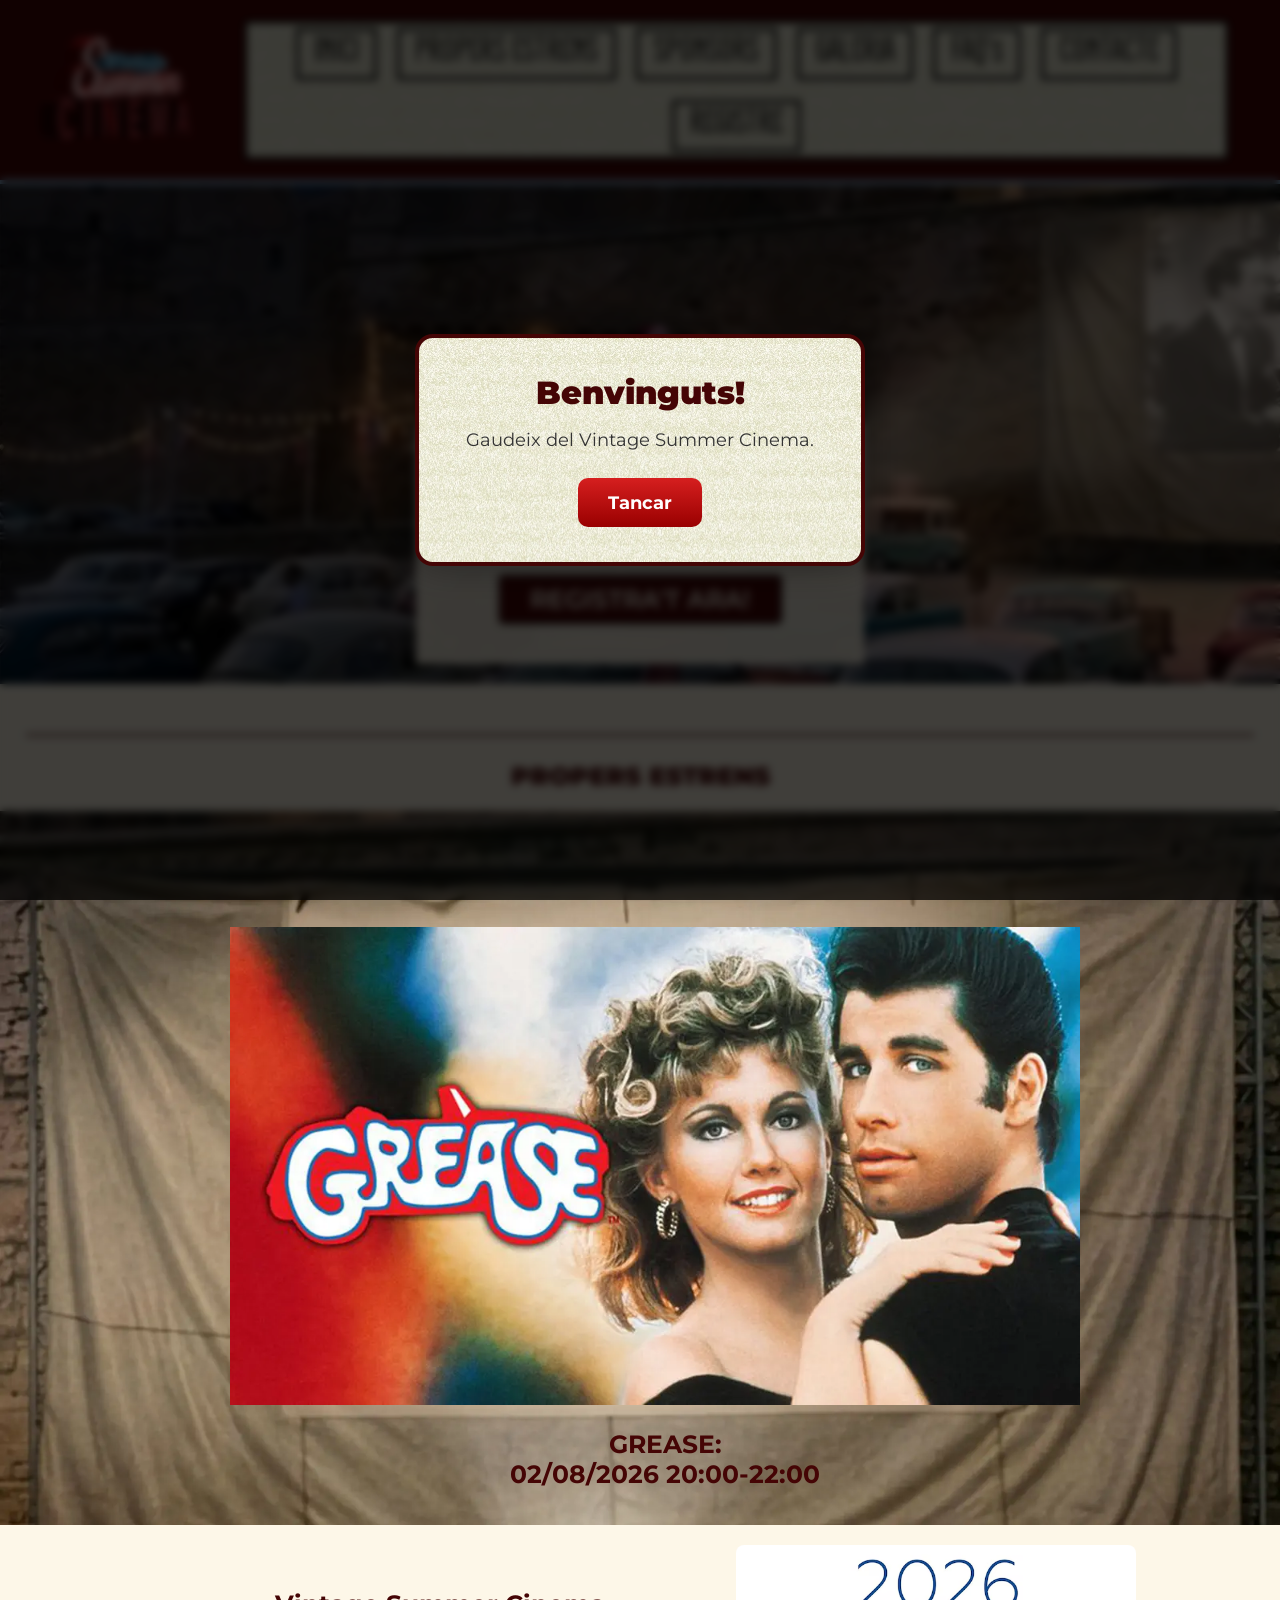
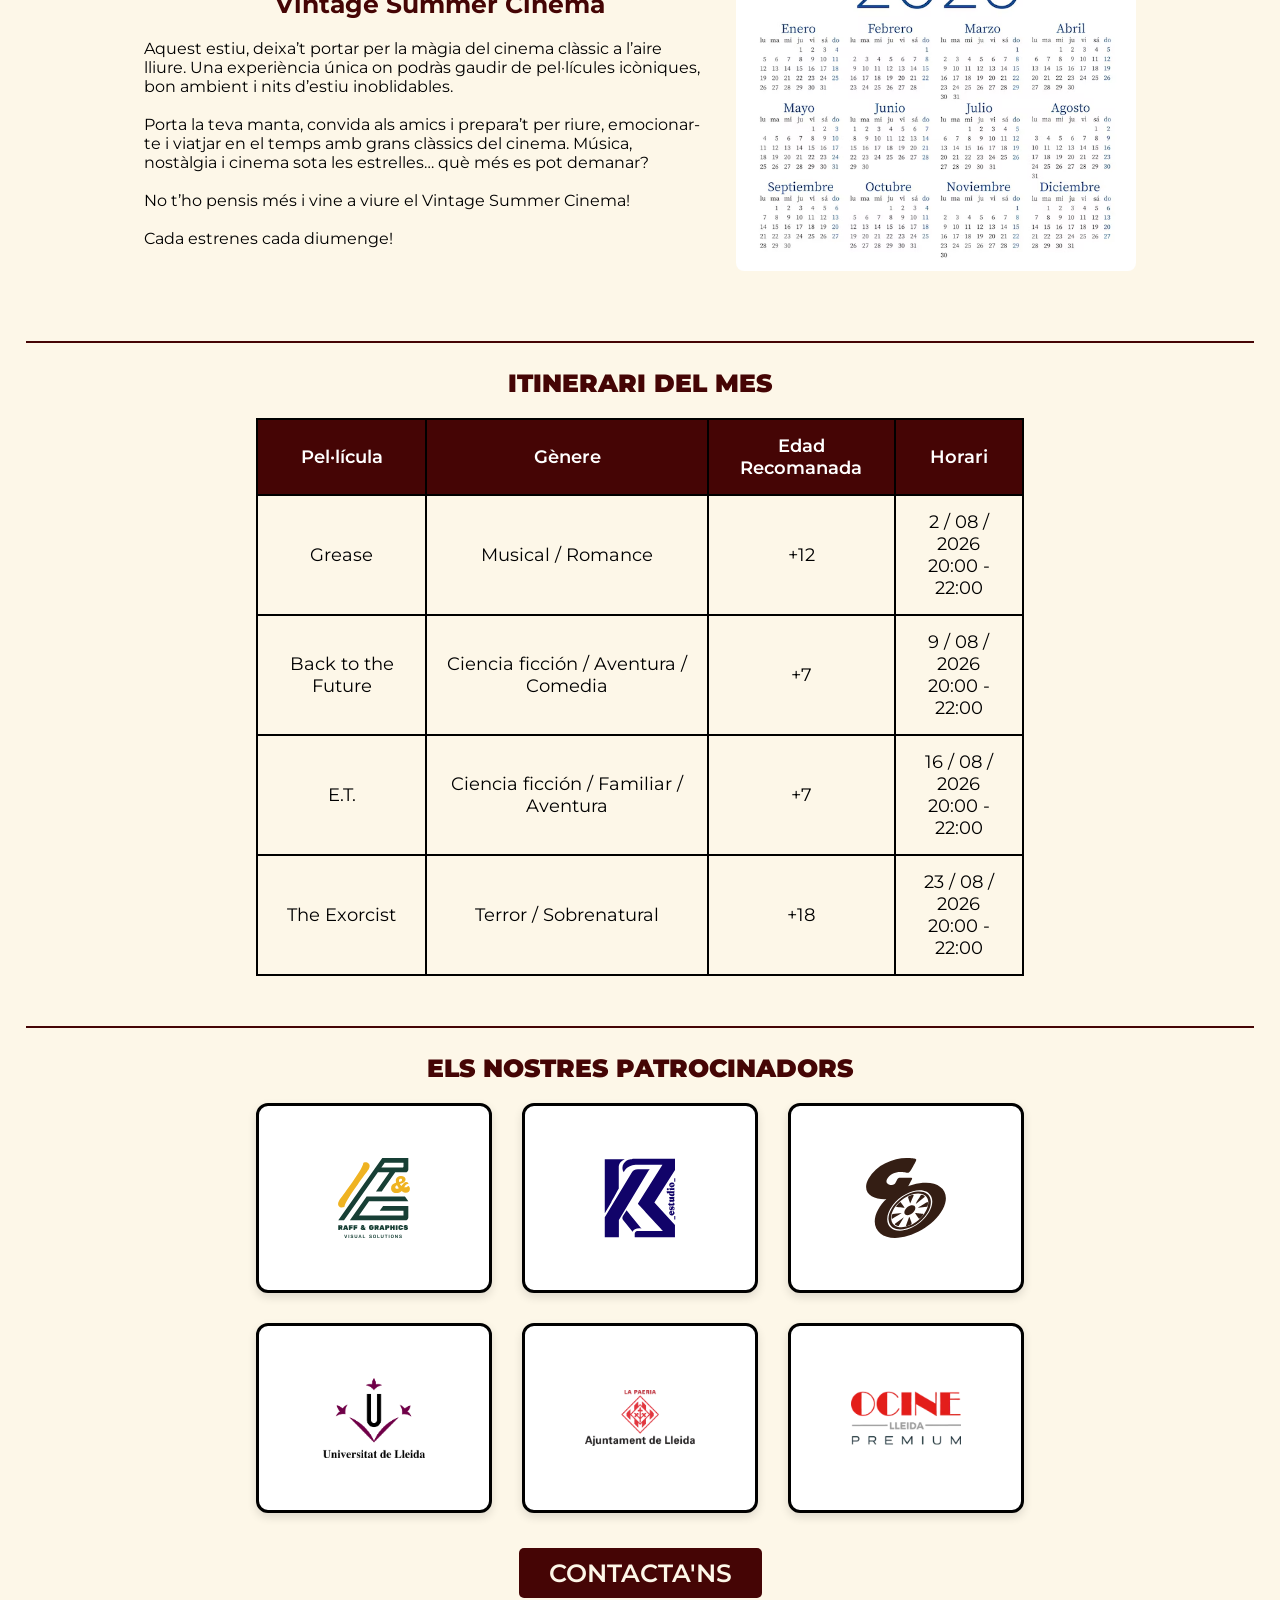
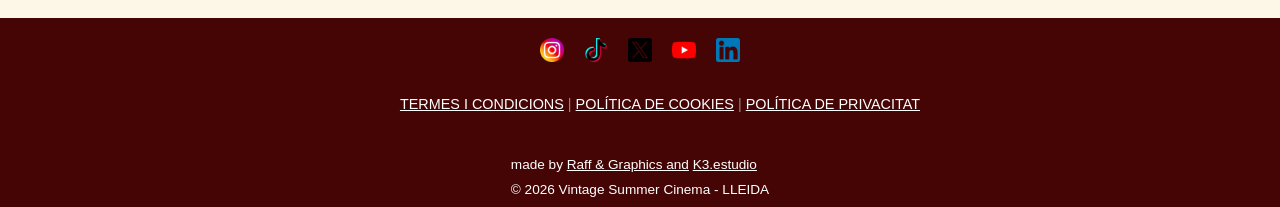
<file: index.html>
<!DOCTYPE html>
<html lang="es">
    <head>
        <meta charset="utf-8">
        <meta name="viewport" content="width=device-width, initial-scale=1.0">
        <title>Inici | Vintage Summer Cinema</title>
        <link rel="stylesheet" href="fulldestils.css">
        <link rel="icon" type="image/png" href="./img/summervintagecinema_logo.webp">
    </head> 
    <body>
    <header>
        <div class="divHeader">    
            <nav>
                <a href="INICI.html"><img id="logo" src="./img/logomini.webp" alt="Logo Vintage Summer Cinema" id="logoHeader"></a>
                <input type="checkbox" id="menu-toggle">

                <label for="menu-toggle" class="hamburger">
                    ☰
                </label>

                <div id="nav2">
                <ul class="headerDerecha">  
                   <li><a href="INICI.html">INICI</a></li>
                   <li><a href="INICI.html#estrens">PROPERS ESTRENS</a></li>
                   <li><a href="INICI.html#sponsors">SPONSORS</a></li>
                   <li><a href="galeria.html">GALERIA</a></li>
                   <li><a href="FAQ's.html">FAQ's</a></li>
                   <li><a href="CONTACTE.html">CONTACTE</a></li>
                   <li><a href="REGISTRE.html">REGISTRE</a></li>
                </ul>
          </div> 
                
            </nav>
        </div>
        </header>
        <main><div class="divMain">
            <section><div id="hero">
            
                <h1>VINTAGE SUMMER CINEMA</h1>
                <article class="CTA"><div>
                <p id="bienvenida">Benvinguts a Vintage Summer Cinema!</p>
                <p id="disfruta">Disfruta d'un estiu de cinema!</p>
                <input id="CTA" type="button" value="REGISTRA'T ARA!" onclick="window.location.href='REGISTRE.html'">
                </div></article>
            </div></section>
        <hr>

        <section>
            <h2 id="estrens"> PROPERS ESTRENS</h2>
        <div id="pantallaCine">
        <div id="carrusel">
        <ul> <!-- Carrusel de pel·lícules -->
            <li><div id="peliculaCarrusel">
            <img src="img/grease_apaisado.webp" alt="Grease" class="peliculaCarrusel">    
                <p>GREASE:<br>
                    02/08/2026 20:00-22:00 </p>
            </div></li>

            <li><div id="peliculaCarrusel">
            <img src="img/regresoalfuturo_apaisado.webp" alt="Back to the Future" class="peliculaCarrusel">    
                <p>Back to the Future:<br>
                    09/08/2026 20:00-22:00 </p>
            </div></li>
        
            <li><div id="peliculaCarrusel">
            <img src="img/et_apaisado.webp" alt="E.T." class="peliculaCarrusel">    
                <p>E.T:<br>
                    16/08/2026 20:00-22:00 </p>
            </div></li>

            <li><div id="peliculaCarrusel">
            <img src="img/exorcista_apaisado.webp" alt="The Exorcist" class="peliculaCarrusel">    
                <p>The Exorcist:<br>
                    23/08/2026 20:00-22:00 </p>
            </div></li>
            
            <li><div id="peliculaCarrusel">
            <img src="img/grease_apaisado.webp" alt="Grease" class="peliculaCarrusel">    
                <p>GREASE:<br>
                    02/08/2026 20:00-22:00 </p>
            </div></li>
        </ul></div>
        </div> 
            <div class="contenedor-cine">
            <div class="texto-cine">
                <h3>Vintage Summer Cinema</h3>
                <p id="infoPelis">Aquest estiu, deixa’t portar per la màgia del cinema clàssic a l’aire lliure. Una experiència única on podràs gaudir de pel·lícules icòniques, bon ambient i nits d’estiu inoblidables.
                    <br><br>
                    Porta la teva manta, convida als amics i prepara’t per riure, emocionar-te i viatjar en el temps amb grans clàssics del cinema.
                    Música, nostàlgia i cinema sota les estrelles… què més es pot demanar?
                    <br><br>
                    No t’ho pensis més i vine a viure el Vintage Summer Cinema! 
                    <br><br>
                    Cada estrenes cada diumenge!
                </p>
            </div>
                <img src="img/calendario.png" alt="Calendari" class="imagen-calendario">
            </div>
        </section>
        <hr>
        <section><div id="itinerari">
            <h2>ITINERARI DEL MES</h2>
                <table>
                <thead>
                    <tr>
                    <th>Pel·lícula</th>
                    <th>Gènere</th>
                    <th>Edad Recomanada</th>
                    <th>Horari</th>
                    </tr>
                </thead>
                <tbody>
                    <tr>
                    <td>Grease</td>
                    <td>Musical / Romance</td>
                    <td>+12</td>
                    <td>2 / 08 / 2026<br>20:00 - 22:00</td>
                    </tr>
                    <tr>
                    <td>Back to the Future</td>
                    <td>Ciencia ficción / Aventura / Comedia</td>
                    <td>+7</td>
                    <td>9 / 08 / 2026<br>20:00 - 22:00</td>
                    </tr>
                    <tr>
                    <td>E.T.</td>
                    <td>Ciencia ficción / Familiar / Aventura</td>
                    <td>+7</td>
                    <td>16 / 08 / 2026<br>20:00 - 22:00</td>
                    </tr>
                    <tr>
                    <td>The Exorcist</td>
                    <td>Terror / Sobrenatural</td>
                    <td>+18</td>
                    <td>23 / 08 / 2026<br>20:00 - 22:00</td>
                    </tr>
                </tbody>
                </table>
        </div></section>
        <hr>

<section id="sponsors">
    <h2>ELS NOSTRES PATROCINADORS</h2>

    <div id="sponsorsDiv">

        <div class="sponsors-grid">

            <!-- Raff & Graphics -->
            <a href="https://www.instagram.com/raff_and_graphics?utm_source=ig_web_button_share_sheet&igsh=ZDNlZDc0MzIxNw=="
               target="_blank"
               rel="noopener noreferrer"
               class="sponsor-card">

                <div class="sponsor-inner">

                    <div class="sponsor-front">
                        <img src="img/raffgraphics_logo-02.svg" alt="Raff & Graphics">
                    </div>

                    <div class="sponsor-back">
                        <h3>Raff & Graphics</h3>
                        <p>instagram.com/raff_and_graphics</p>
                    </div>

                </div>
            </a>

            <!-- K3 Studio -->
            <a href="https://tr.ee/xof55M2g3W"
               target="_blank"
               rel="noopener noreferrer"
               class="sponsor-card">

                <div class="sponsor-inner">

                    <div class="sponsor-front">
                        <img src="img/k2studiologo.svg" alt="K3Studio">
                    </div>

                    <div class="sponsor-back">
                        <h3>K3Studio</h3>
                        <p>tr.ee/xof55M2g3W</p>
                    </div>

                </div>
            </a>

            <!-- Wheel & Go -->
            <a href="https://www.instagram.com/wheelandgo_?utm_source=ig_web_button_share_sheet&igsh=ZDNlZDc0MzIxNw=="
               target="_blank"
               rel="noopener noreferrer"
               class="sponsor-card">

                <div class="sponsor-inner">

                    <div class="sponsor-front">
                        <img src="img/wheelandgo.svg" alt="Wheel & Go">
                    </div>

                    <div class="sponsor-back">
                        <h3>Wheel & Go</h3>
                        <p>instagram.com/wheelandgo_</p>
                    </div>

                </div>
            </a>

            <!-- Universitat de Lleida -->
            <a href="https://www.udl.cat/ca/"
               target="_blank"
               rel="noopener noreferrer"
               class="sponsor-card">

                <div class="sponsor-inner">

                    <div class="sponsor-front">
                        <img src="img/M-UdL.webp" alt="Universitat de Lleida">
                    </div>

                    <div class="sponsor-back">
                        <h3>Universitat de Lleida</h3>
                        <p>www.udl.cat</p>
                    </div>

                </div>
            </a>

            <!-- Ajuntament de Lleida -->
            <a href="https://www.paeria.cat/"
               target="_blank"
               rel="noopener noreferrer"
               class="sponsor-card">

                <div class="sponsor-inner">

                    <div class="sponsor-front">
                        <img src="img/logo_lleida.webp" alt="Ajuntament de Lleida">
                    </div>

                    <div class="sponsor-back">
                        <h3>Ajuntament de Lleida</h3>
                        <p>www.paeria.cat</p>
                    </div>

                </div>
            </a>

            <!-- Ocine Lleida -->
            <a href="https://www.ocinepremiumlleida.es/es/"
               target="_blank"
               rel="noopener noreferrer"
               class="sponsor-card">

                <div class="sponsor-inner">

                    <div class="sponsor-front">
                        <img src="img/logo_ocine.webp" alt="Ocine Lleida">
                    </div>

                    <div class="sponsor-back">
                        <h3>Ocine Lleida</h3>
                        <p>www.ocinepremiumlleida.es</p>
                    </div>

                </div>
            </a>

        </div>

        <input type="button"
               value="CONTACTA'NS"
               id="contactButton"
               onclick="window.location.href='CONTACTE.html'">

    </div>
</section>
    </div></main>

    <footer class="main-footer">
            <div class="social-icons">
                <a href="https://instagram.com" target="_blank" rel="noopener noreferrer" aria-label="Instagram">
                    <img src="img/instagram.png" alt="Instagram">
                </a>

                <a href="https://tiktok.com" target="_blank" rel="noopener noreferrer" aria-label="TikTok">
                    <img src="img/tik-tok.png" alt="TikTok">
                </a>

                <a href="https://x.com" target="_blank" rel="noopener noreferrer" aria-label="X">
                    <img src="img/x.png" alt="X">
                </a>

                <a href="https://youtube.com" target="_blank" rel="noopener noreferrer" aria-label="YouTube"> 
                    <img src="img/youtube.png" alt="YouTube">
                </a>

                <a href="https://linkedin.com" target="_blank" rel="noopener noreferrer" aria-label="linkedin"> 
                    <img src="img/linkedin.png" alt="YouTube">
                </a>
            </div>
            <div class="legal-links">
                <ul>
                   <a href="TERMENS_I_CONDICIONS.html">TERMES I CONDICIONS</a>
                   <span class="separator">|</span>
                   <a href="POLITICA_DE_COOKIES.html">POLÍTICA DE COOKIES</a>
                   <span class="separator">|</span>
                   <a href="POLITICA_DE_PRIVACITAT.html">POLÍTICA DE PRIVACITAT</a>
                </ul>
            </div>
            <div class="credits">
                <p> made by <a href="https://www.instagram.com/raff_and_graphics?utm_source=ig_web_button_share_sheet&igsh=ZDNlZDc0MzIxNw==" target="_blank">Raff & Graphics and</a> <a href="https://k3estudio.framer.ai/es/" target="_blank">K3.estudio</a></p>
                <p>&copy; 2026 Vintage Summer Cinema - LLEIDA</p>
            </div>
    </footer>

<div id="modalBenvinguda" class="modal">
    <div class="modal-contingut">
        <h2>Benvinguts!</h2>
        <p>Gaudeix del Vintage Summer Cinema.</p>
        <button id="tancarModal">Tancar</button>
    </div>
</div>
<script src="scripts.js"></script>
    </body>
            
</html>
</file>
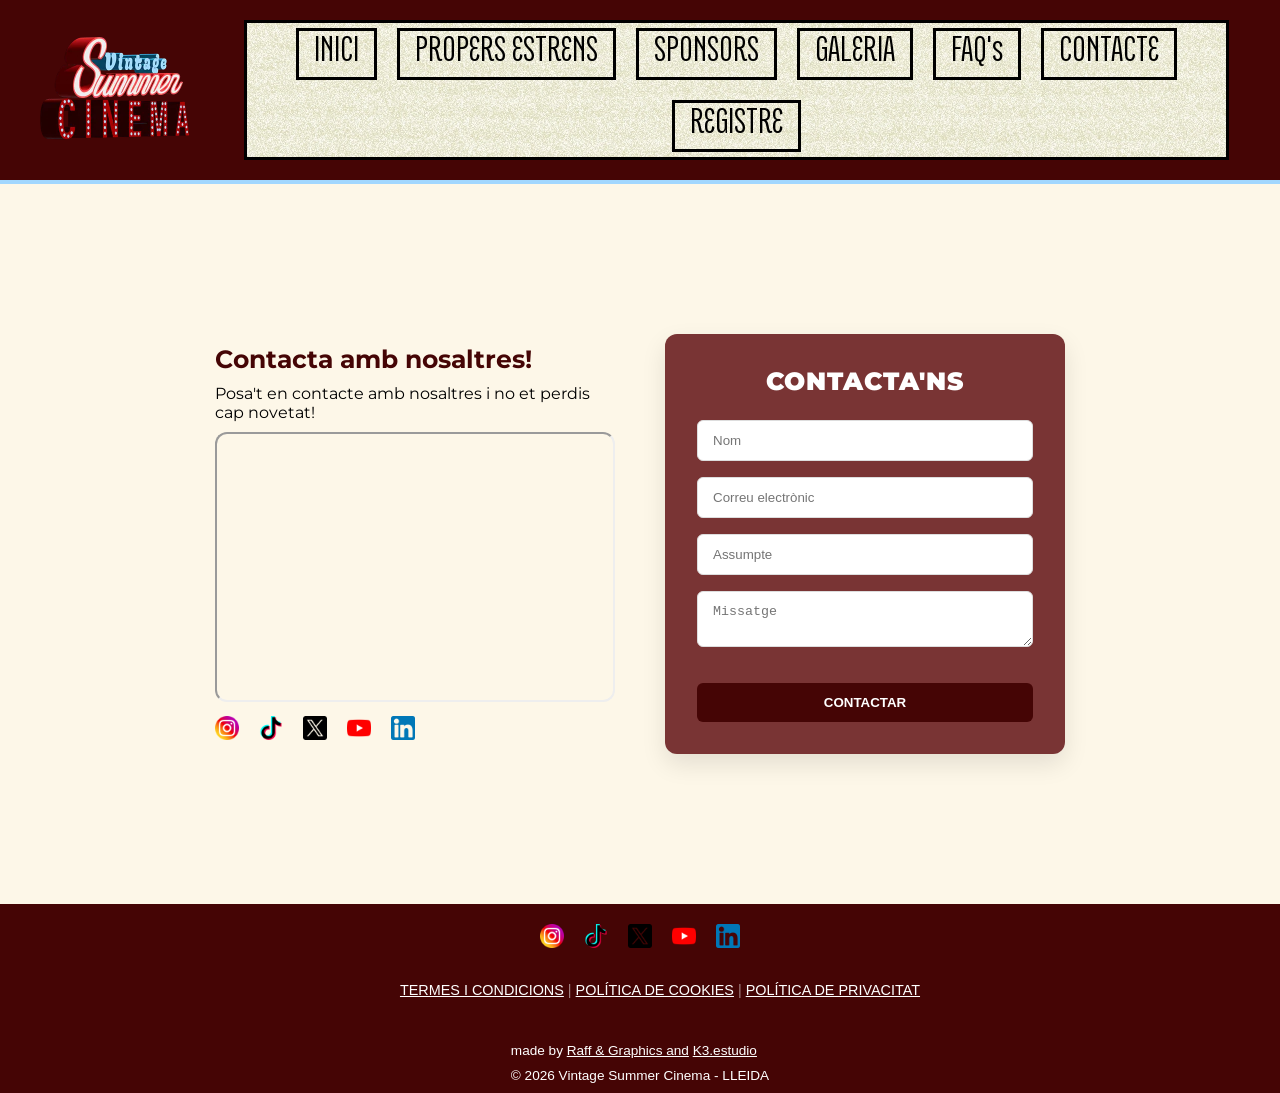
<file: CONTACTE.html>
<!DOCTYPE html>
<html lang="es">
<head>
    <meta charset="utf-8">
    <meta name="viewport" content="width=device-width, initial-scale=1.0">
    <title>Contacte | Vintage Summer Cinema</title>
    <link rel="stylesheet" href="fulldestils.css">
    <link rel="icon" type="image/webp" href="./img/summervintagecinema_logo.webp">
</head>

<body>

<header>
    <div class="divHeader">
        <nav>
            <a href="INICI.html">
                <img id="logo" src="./img/logomini.webp" alt="Logo Vintage Summer Cinema">
            </a>

            <label for="menu-toggle" class="hamburger"> ☰ </label>

            <div id="nav2">
                <ul class="headerDerecha">
                    <li><a href="INICI.html">INICI</a></li>
                    <li><a href="INICI.html#estrens">PROPERS ESTRENS</a></li>
                    <li><a href="INICI.html#sponsors">SPONSORS</a></li>
                    <li><a href="galeria.html">GALERIA</a></li>
                    <li><a href="FAQ's.html">FAQ's</a></li>
                    <li><a href="CONTACTE.html">CONTACTE</a></li>
                    <li><a href="REGISTRE.html">REGISTRE</a></li>
                </ul>
            </div>
        </nav>
    </div>
</header>

<main>
    <section class="contenedor-contacto">

        <div class="contenedor-mapa">
            <h3>Contacta amb nosaltres!</h3>
            <p>Posa't en contacte amb nosaltres i no et perdis cap novetat!</p>

            <iframe 
                id="mapa"
                src="https://www.google.com/maps/embed?pb=!1m18!1m12!1m3!1d8436.807127513253!2d0.6201850574965495!3d41.61550082020067!2m3!1f0!2f0!3f0!3m2!1i1024!2i768!4f13.1!3m3!1m2!1s0x12a6e068350330f9%3A0x8aca0fa5dd061a60!2sLa%20Seu%20Vella!5e0!3m2!1ses!2ses!4v1775749449406!5m2!1ses!2ses"
                loading="lazy">
            </iframe>

            <div class="social-icons">
                <a href="https://instagram.com" target="_blank" rel="noopener noreferrer" aria-label="Instagram">
                    <img src="img/instagram.png" alt="Instagram">
                </a>

                <a href="https://tiktok.com" target="_blank" rel="noopener noreferrer" aria-label="TikTok">
                    <img src="img/tik-tok.png" alt="TikTok">
                </a>

                <a href="https://x.com" target="_blank" rel="noopener noreferrer" aria-label="X">
                    <img src="img/x.png" alt="X">
                </a>

                <a href="https://youtube.com" target="_blank" rel="noopener noreferrer" aria-label="YouTube">
                    <img src="img/youtube.png" alt="YouTube">
                </a>

                <a href="https://linkedin.com" target="_blank" rel="noopener noreferrer" aria-label="LinkedIn">
                    <img src="img/linkedin.png" alt="LinkedIn">
                </a>
            </div>
        </div>

        <div class="tarjeta-contacto">
            <h2>CONTACTA'NS</h2>

            <form action="#" method="POST" class="formulario-contacto">
                <div class="grupo-input">
                    <input type="text" name="nombre" placeholder="Nom" required>
                </div>

                <div class="grupo-input">
                    <input type="email" name="email" placeholder="Correu electrònic" required>
                </div>

                <div class="grupo-input">
                    <input type="text" name="assumpte" placeholder="Assumpte" required>
                </div>

                <div class="grupo-input">
                    <textarea name="missatge" placeholder="Missatge" required></textarea>
                </div>

                <button type="submit" class="btn-contacto">CONTACTAR</button>
            </form>
        </div>

    </section>
</main>

    <footer class="main-footer">
            <div class="social-icons">
                <a href="https://instagram.com" target="_blank" rel="noopener noreferrer" aria-label="Instagram">
                    <img src="img/instagram.png" alt="Instagram">
                </a>

                <a href="https://tiktok.com" target="_blank" rel="noopener noreferrer" aria-label="TikTok">
                    <img src="img/tik-tok.png" alt="TikTok">
                </a>

                <a href="https://x.com" target="_blank" rel="noopener noreferrer" aria-label="X">
                    <img src="img/x.png" alt="X">
                </a>

                <a href="https://youtube.com" target="_blank" rel="noopener noreferrer" aria-label="YouTube"> 
                    <img src="img/youtube.png" alt="YouTube">
                </a>

                <a href="https://linkedin.com" target="_blank" rel="noopener noreferrer" aria-label="linkedin"> 
                    <img src="img/linkedin.png" alt="YouTube">
                </a>
            </div>
            <div class="legal-links">
                <ul>
                   <a href="TERMENS_I_CONDICIONS.html">TERMES I CONDICIONS</a>
                   <span class="separator">|</span>
                   <a href="POLITICA_DE_COOKIES.html">POLÍTICA DE COOKIES</a>
                   <span class="separator">|</span>
                   <a href="POLITICA_DE_PRIVACITAT.html">POLÍTICA DE PRIVACITAT</a>
                </ul>
            </div>
            <div class="credits">
                <p> made by <a href="https://www.instagram.com/raff_and_graphics?utm_source=ig_web_button_share_sheet&igsh=ZDNlZDc0MzIxNw==" target="_blank">Raff & Graphics and</a> <a href="https://k3estudio.framer.ai/es/" target="_blank">K3.estudio</a></p>
                <p>&copy; 2026 Vintage Summer Cinema - LLEIDA</p>
            </div>
    </footer>
<script src="scripts.js"></script>

</body>
</html>
</file>
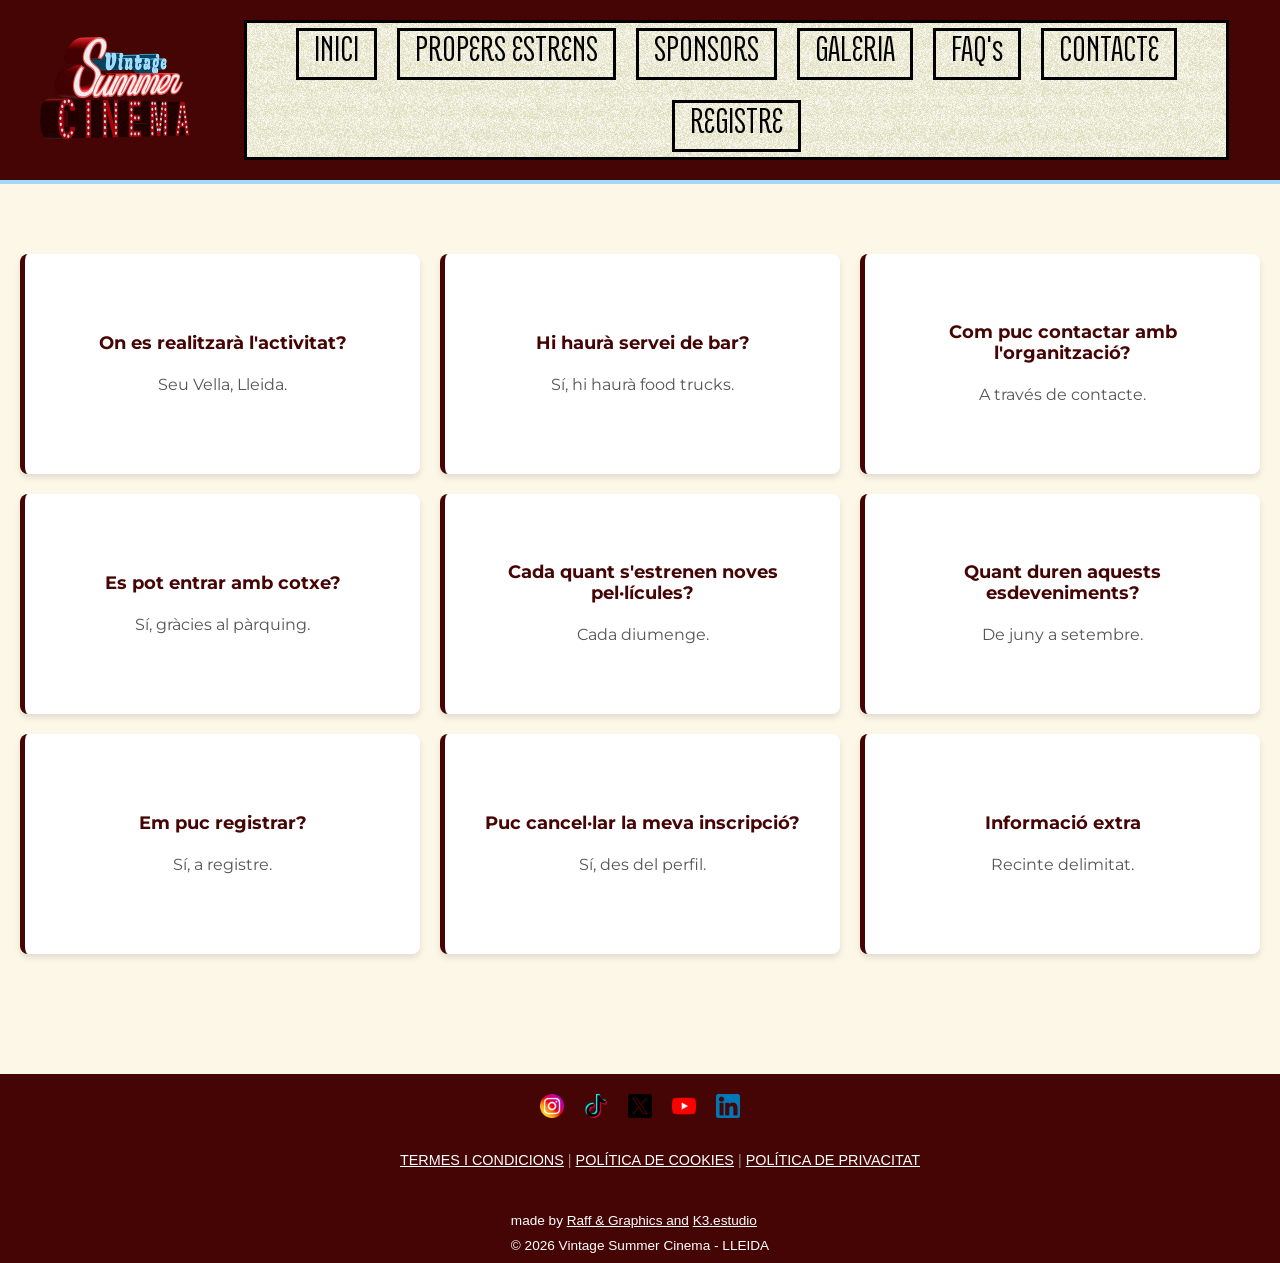
<file: FAQ's.html>
<!DOCTYPE html>
<html lang="es">
<head>
    <meta charset="utf-8">
    <meta name="viewport" content="width=device-width, initial-scale=1.0">
    <title>Contacte | Vintage Summer Cinema</title>
    <link rel="stylesheet" href="fulldestils.css">
    <link rel="icon" type="image/webp" href="./img/summervintagecinema_logo.webp">
</head>

<body>

<header>
    <div class="divHeader">
        <nav>
            <a href="INICI.html">
                <img id="logo" src="./img/logomini.webp" alt="Logo Vintage Summer Cinema">
            </a>

            <label for="menu-toggle" class="hamburger"> ☰ </label>

            <div id="nav2">
                <ul class="headerDerecha">
                    <li><a href="INICI.html">INICI</a></li>
                    <li><a href="INICI.html#estrens">PROPERS ESTRENS</a></li>
                    <li><a href="INICI.html#sponsors">SPONSORS</a></li>
                    <li><a href="galeria.html">GALERIA</a></li>
                    <li><a href="FAQ's.html">FAQ's</a></li>
                    <li><a href="CONTACTE.html">CONTACTE</a></li>
                    <li><a href="REGISTRE.html">REGISTRE</a></li>
                </ul>
            </div>
        </nav>
    </div>
</header>

<main>
    <div class="faq-container">

        <div class="faq-card">
            <div class="faq-card-inner">
                <div class="faq-card-front">
                    <h3>On es realitzarà l'activitat?</h3>
                    <p>Seu Vella, Lleida.</p>
                </div>
                <div class="faq-card-back">
                    <p>L'activitat es realitzarà a la Seu Vella de Lleida, un espai emblemàtic i ideal per gaudir del cinema a l'aire lliure durant les nits d'estiu.</p>
                </div>
            </div>
        </div>

        <div class="faq-card">
            <div class="faq-card-inner">
                <div class="faq-card-front">
                    <h3>Hi haurà servei de bar?</h3>
                    <p>Sí, hi haurà food trucks.</p>
                </div>
                <div class="faq-card-back">
                    <p>Sí, durant l'esdeveniment hi haurà food trucks amb begudes, menjar i opcions per complementar l'experiència cinematogràfica.</p>
                </div>
            </div>
        </div>

        <div class="faq-card">
            <div class="faq-card-inner">
                <div class="faq-card-front">
                    <h3>Com puc contactar amb l'organització?</h3>
                    <p>A través de contacte.</p>
                </div>
                <div class="faq-card-back">
                    <p>Pots contactar amb nosaltres a través de la pàgina de contacte, on trobaràs un formulari per enviar consultes, dubtes o propostes relacionades amb l'esdeveniment.</p>
                </div>
            </div>
        </div>

        <div class="faq-card">
            <div class="faq-card-inner">
                <div class="faq-card-front">
                    <h3>Es pot entrar amb cotxe?</h3>
                    <p>Sí, gràcies al pàrquing.</p>
                </div>
                <div class="faq-card-back">
                    <p>Sí. Vintage Summer Cinema permet veure les pel·lícules des del teu cotxe gràcies a l'espai habilitat de pàrquing, mantenint l'estètica clàssica del cinema d'estiu.</p>
                </div>
            </div>
        </div>

        <div class="faq-card">
            <div class="faq-card-inner">
                <div class="faq-card-front">
                    <h3>Cada quant s'estrenen noves pel·lícules?</h3>
                    <p>Cada diumenge.</p>
                </div>
                <div class="faq-card-back">
                    <p>Cada diumenge s'estrena una nova pel·lícula dins de la programació del Vintage Summer Cinema, oferint una experiència diferent cada setmana.</p>
                </div>
            </div>
        </div>

        <div class="faq-card">
            <div class="faq-card-inner">
                <div class="faq-card-front">
                    <h3>Quant duren aquests esdeveniments?</h3>
                    <p>De juny a setembre.</p>
                </div>
                <div class="faq-card-back">
                    <p>El Vintage Summer Cinema durarà des de l'1 de juny fins al 30 de setembre. És una activitat pensada per repetir-se cada any durant la temporada d'estiu.</p>
                </div>
            </div>
        </div>

        <div class="faq-card">
            <div class="faq-card-inner">
                <div class="faq-card-front">
                    <h3>Em puc registrar?</h3>
                    <p>Sí, a registre.</p>
                </div>
                <div class="faq-card-back">
                    <p>Sí. Pots registrar-te fàcilment a través del formulari de la pàgina de registre per rebre informació i participar en l'esdeveniment.</p>
                </div>
            </div>
        </div>

        <div class="faq-card">
            <div class="faq-card-inner">
                <div class="faq-card-front">
                    <h3>Puc cancel·lar la meva inscripció?</h3>
                    <p>Sí, des del perfil.</p>
                </div>
                <div class="faq-card-back">
                    <p>Sí, pots cancel·lar la teva inscripció des del teu perfil d'usuari o contactant amb l'organització si tens cap problema.</p>
                </div>
            </div>
        </div>

        <div class="faq-card">
            <div class="faq-card-inner">
                <div class="faq-card-front">
                    <h3>Informació extra</h3>
                    <p>Recinte delimitat.</p>
                </div>
                <div class="faq-card-back">
                    <p>El recinte estarà delimitat i comptarà amb membres de l'organització per ajudar els assistents, controlar l'accés i garantir el bon funcionament de l'activitat.</p>
                </div>
            </div>
        </div>

    </div>
</main>

    <footer class="main-footer">
            <div class="social-icons">
                <a href="https://instagram.com" target="_blank" rel="noopener noreferrer" aria-label="Instagram">
                    <img src="img/instagram.png" alt="Instagram">
                </a>

                <a href="https://tiktok.com" target="_blank" rel="noopener noreferrer" aria-label="TikTok">
                    <img src="img/tik-tok.png" alt="TikTok">
                </a>

                <a href="https://x.com" target="_blank" rel="noopener noreferrer" aria-label="X">
                    <img src="img/x.png" alt="X">
                </a>

                <a href="https://youtube.com" target="_blank" rel="noopener noreferrer" aria-label="YouTube"> 
                    <img src="img/youtube.png" alt="YouTube">
                </a>

                <a href="https://linkedin.com" target="_blank" rel="noopener noreferrer" aria-label="linkedin"> 
                    <img src="img/linkedin.png" alt="YouTube">
                </a>
            </div>
            <div class="legal-links">
                <ul>
                   <a href="TERMENS_I_CONDICIONS.html">TERMES I CONDICIONS</a>
                   <span class="separator">|</span>
                   <a href="POLITICA_DE_COOKIES.html">POLÍTICA DE COOKIES</a>
                   <span class="separator">|</span>
                   <a href="POLITICA_DE_PRIVACITAT.html">POLÍTICA DE PRIVACITAT</a>
                </ul>
            </div>
            <div class="credits">
                <p> made by <a href="https://www.instagram.com/raff_and_graphics?utm_source=ig_web_button_share_sheet&igsh=ZDNlZDc0MzIxNw==" target="_blank">Raff & Graphics and</a> <a href="https://k3estudio.framer.ai/es/" target="_blank">K3.estudio</a></p>
                <p>&copy; 2026 Vintage Summer Cinema - LLEIDA</p>
            </div>
    </footer>
<script src="scripts.js"></script>

</body>
</html>
</file>
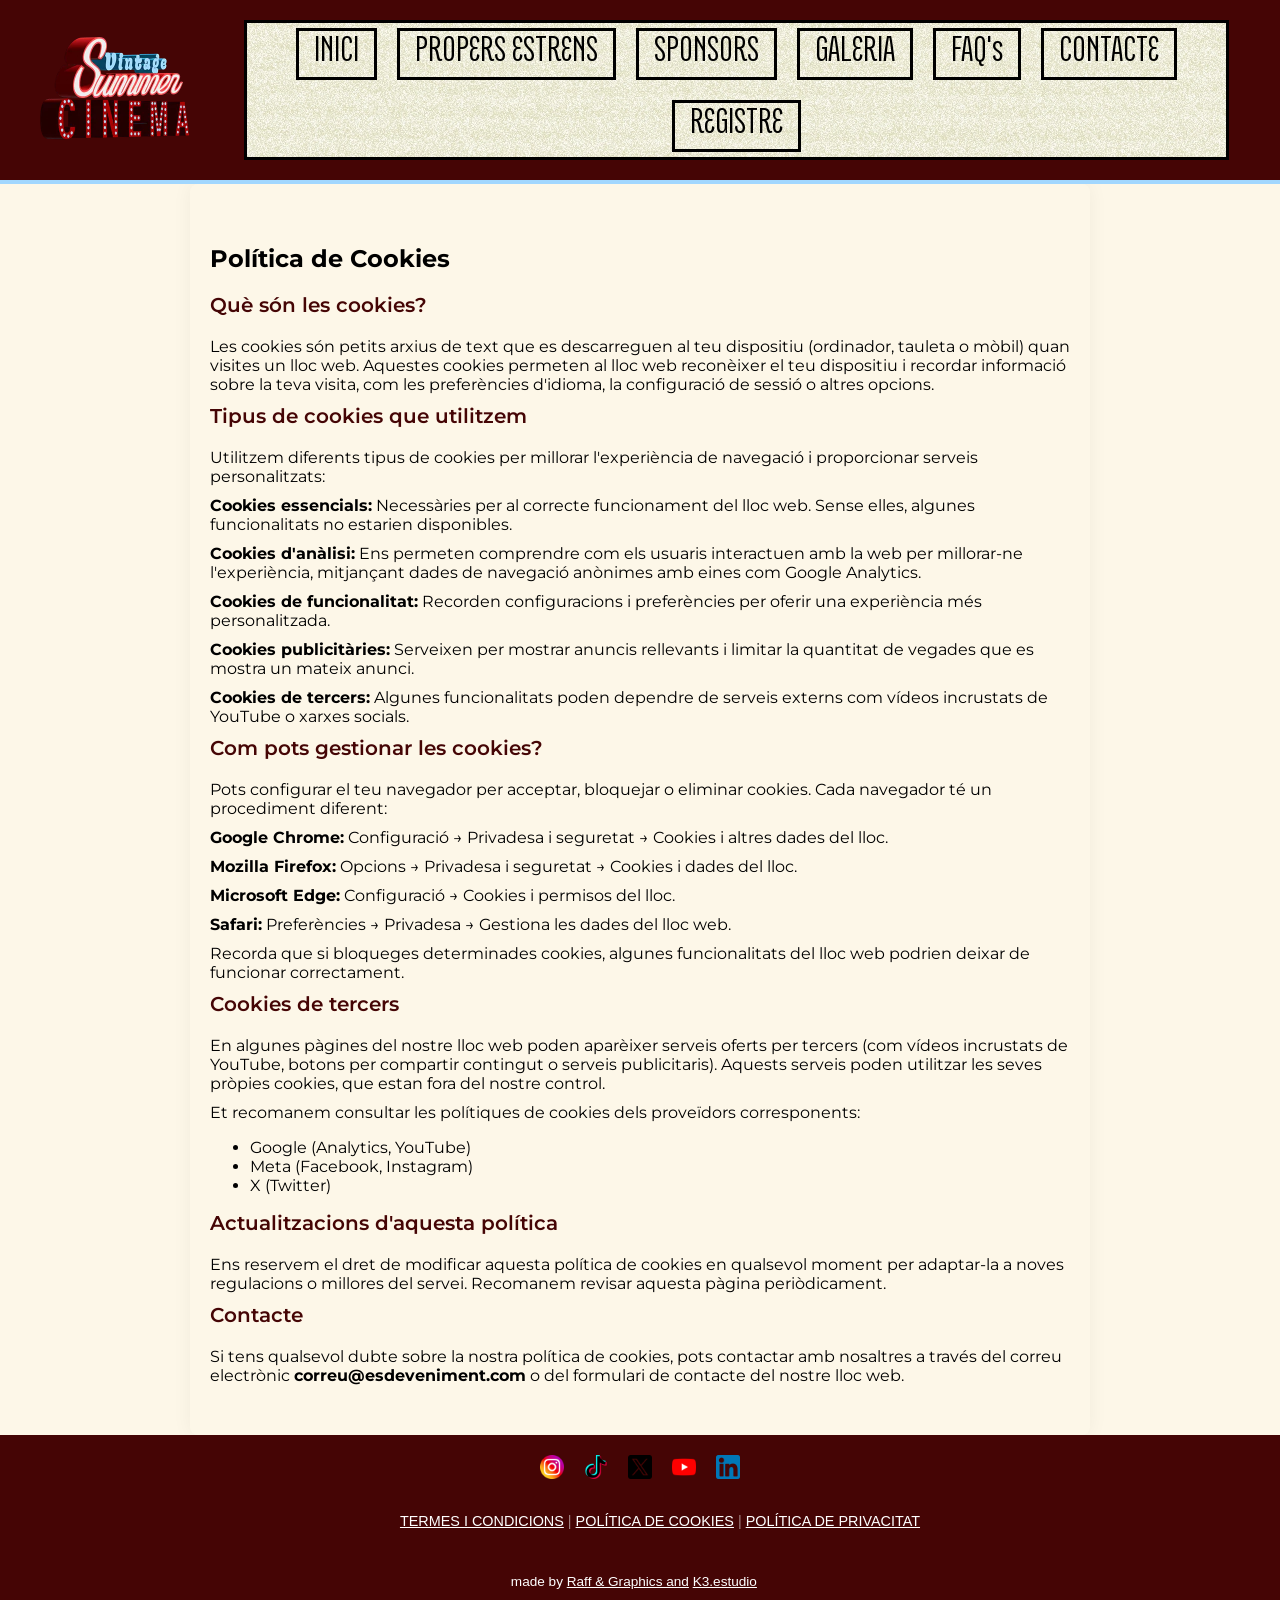
<file: POLITICA_DE_COOKIES.html>
<!DOCTYPE html>
<html lang="es">
<head>
    <meta charset="utf-8">
    <meta name="viewport" content="width=device-width, initial-scale=1.0">
    <title>Contacte | Vintage Summer Cinema</title>
    <link rel="stylesheet" href="fulldestils.css">
    <link rel="icon" type="image/webp" href="./img/summervintagecinema_logo.webp">
</head>

<body>

    <header>
        <div class="divHeader">    
            <nav>
                <a href="INICI.html"><img id="logo" src="./img/logomini.webp" alt="Logo Vintage Summer Cinema" id="logoHeader"></a>
                <input type="checkbox" id="menu-toggle">

                <label for="menu-toggle" class="hamburger">
                    ☰
                </label>

                <div id="nav2">
                <ul class="headerDerecha">  
                   <li><a href="INICI.html">INICI</a></li>
                   <li><a href="INICI.html#estrens">PROPERS ESTRENS</a></li>
                   <li><a href="INICI.html#sponsors">SPONSORS</a></li>
                   <li><a href="galeria.html">GALERIA</a></li>
                   <li><a href="FAQ's.html">FAQ's</a></li>
                   <li><a href="CONTACTE.html">CONTACTE</a></li>
                   <li><a href="REGISTRE.html">REGISTRE</a></li>
                </ul>
          </div> 
                
            </nav>
        </div>
        </header>

<main>
    <section class="condicions-page">

        <h1>Política de Cookies</h1>

        <h2>Què són les cookies?</h2>
        <p>
            Les cookies són petits arxius de text que es descarreguen al teu dispositiu
            (ordinador, tauleta o mòbil) quan visites un lloc web. Aquestes cookies
            permeten al lloc web reconèixer el teu dispositiu i recordar informació
            sobre la teva visita, com les preferències d'idioma, la configuració de
            sessió o altres opcions.
        </p>

        <h2>Tipus de cookies que utilitzem</h2>
        <p>
            Utilitzem diferents tipus de cookies per millorar l'experiència de navegació
            i proporcionar serveis personalitzats:
        </p>

        <p><strong>Cookies essencials:</strong> Necessàries per al correcte funcionament del lloc web. Sense elles, algunes funcionalitats no estarien disponibles.</p>

        <p><strong>Cookies d'anàlisi:</strong> Ens permeten comprendre com els usuaris interactuen amb la web per millorar-ne l'experiència, mitjançant dades de navegació anònimes amb eines com Google Analytics.</p>

        <p><strong>Cookies de funcionalitat:</strong> Recorden configuracions i preferències per oferir una experiència més personalitzada.</p>

        <p><strong>Cookies publicitàries:</strong> Serveixen per mostrar anuncis rellevants i limitar la quantitat de vegades que es mostra un mateix anunci.</p>

        <p><strong>Cookies de tercers:</strong> Algunes funcionalitats poden dependre de serveis externs com vídeos incrustats de YouTube o xarxes socials.</p>

        <h2>Com pots gestionar les cookies?</h2>

        <p>
            Pots configurar el teu navegador per acceptar, bloquejar o eliminar cookies.
            Cada navegador té un procediment diferent:
        </p>

        <p><strong>Google Chrome:</strong> Configuració → Privadesa i seguretat → Cookies i altres dades del lloc.</p>

        <p><strong>Mozilla Firefox:</strong> Opcions → Privadesa i seguretat → Cookies i dades del lloc.</p>

        <p><strong>Microsoft Edge:</strong> Configuració → Cookies i permisos del lloc.</p>

        <p><strong>Safari:</strong> Preferències → Privadesa → Gestiona les dades del lloc web.</p>

        <p>
            Recorda que si bloqueges determinades cookies, algunes funcionalitats del lloc
            web podrien deixar de funcionar correctament.
        </p>

        <h2>Cookies de tercers</h2>

        <p>
            En algunes pàgines del nostre lloc web poden aparèixer serveis oferts per tercers
            (com vídeos incrustats de YouTube, botons per compartir contingut o serveis
            publicitaris). Aquests serveis poden utilitzar les seves pròpies cookies,
            que estan fora del nostre control.
        </p>

        <p>
            Et recomanem consultar les polítiques de cookies dels proveïdors corresponents:
        </p>

        <ul>
            <li>Google (Analytics, YouTube)</li>
            <li>Meta (Facebook, Instagram)</li>
            <li>X (Twitter)</li>
        </ul>

        <h2>Actualitzacions d'aquesta política</h2>

        <p>
            Ens reservem el dret de modificar aquesta política de cookies en qualsevol moment
            per adaptar-la a noves regulacions o millores del servei. Recomanem revisar
            aquesta pàgina periòdicament.
        </p>

        <h2>Contacte</h2>

        <p>
            Si tens qualsevol dubte sobre la nostra política de cookies, pots contactar
            amb nosaltres a través del correu electrònic
            <strong>correu@esdeveniment.com</strong>
            o del formulari de contacte del nostre lloc web.
        </p>

    </section>
</main>

    <footer class="main-footer">
            <div class="social-icons">
                <a href="https://instagram.com" target="_blank" rel="noopener noreferrer" aria-label="Instagram">
                    <img src="img/instagram.png" alt="Instagram">
                </a>

                <a href="https://tiktok.com" target="_blank" rel="noopener noreferrer" aria-label="TikTok">
                    <img src="img/tik-tok.png" alt="TikTok">
                </a>

                <a href="https://x.com" target="_blank" rel="noopener noreferrer" aria-label="X">
                    <img src="img/x.png" alt="X">
                </a>

                <a href="https://youtube.com" target="_blank" rel="noopener noreferrer" aria-label="YouTube"> 
                    <img src="img/youtube.png" alt="YouTube">
                </a>

                <a href="https://linkedin.com" target="_blank" rel="noopener noreferrer" aria-label="linkedin"> 
                    <img src="img/linkedin.png" alt="YouTube">
                </a>
            </div>
            <div class="legal-links">
                <ul>
                   <a href="TERMENS_I_CONDICIONS.html">TERMES I CONDICIONS</a>
                   <span class="separator">|</span>
                   <a href="POLITICA_DE_COOKIES.html">POLÍTICA DE COOKIES</a>
                   <span class="separator">|</span>
                   <a href="POLITICA_DE_PRIVACITAT.html">POLÍTICA DE PRIVACITAT</a>
                </ul>
            </div>
            <div class="credits">
                <p> made by <a href="https://www.instagram.com/raff_and_graphics?utm_source=ig_web_button_share_sheet&igsh=ZDNlZDc0MzIxNw==" target="_blank">Raff & Graphics and</a> <a href="https://k3estudio.framer.ai/es/" target="_blank">K3.estudio</a></p>
                <p>&copy; 2026 Vintage Summer Cinema - LLEIDA</p>
            </div>
    </footer>
<script src="scripts.js"></script>

</body>
</html>
</file>
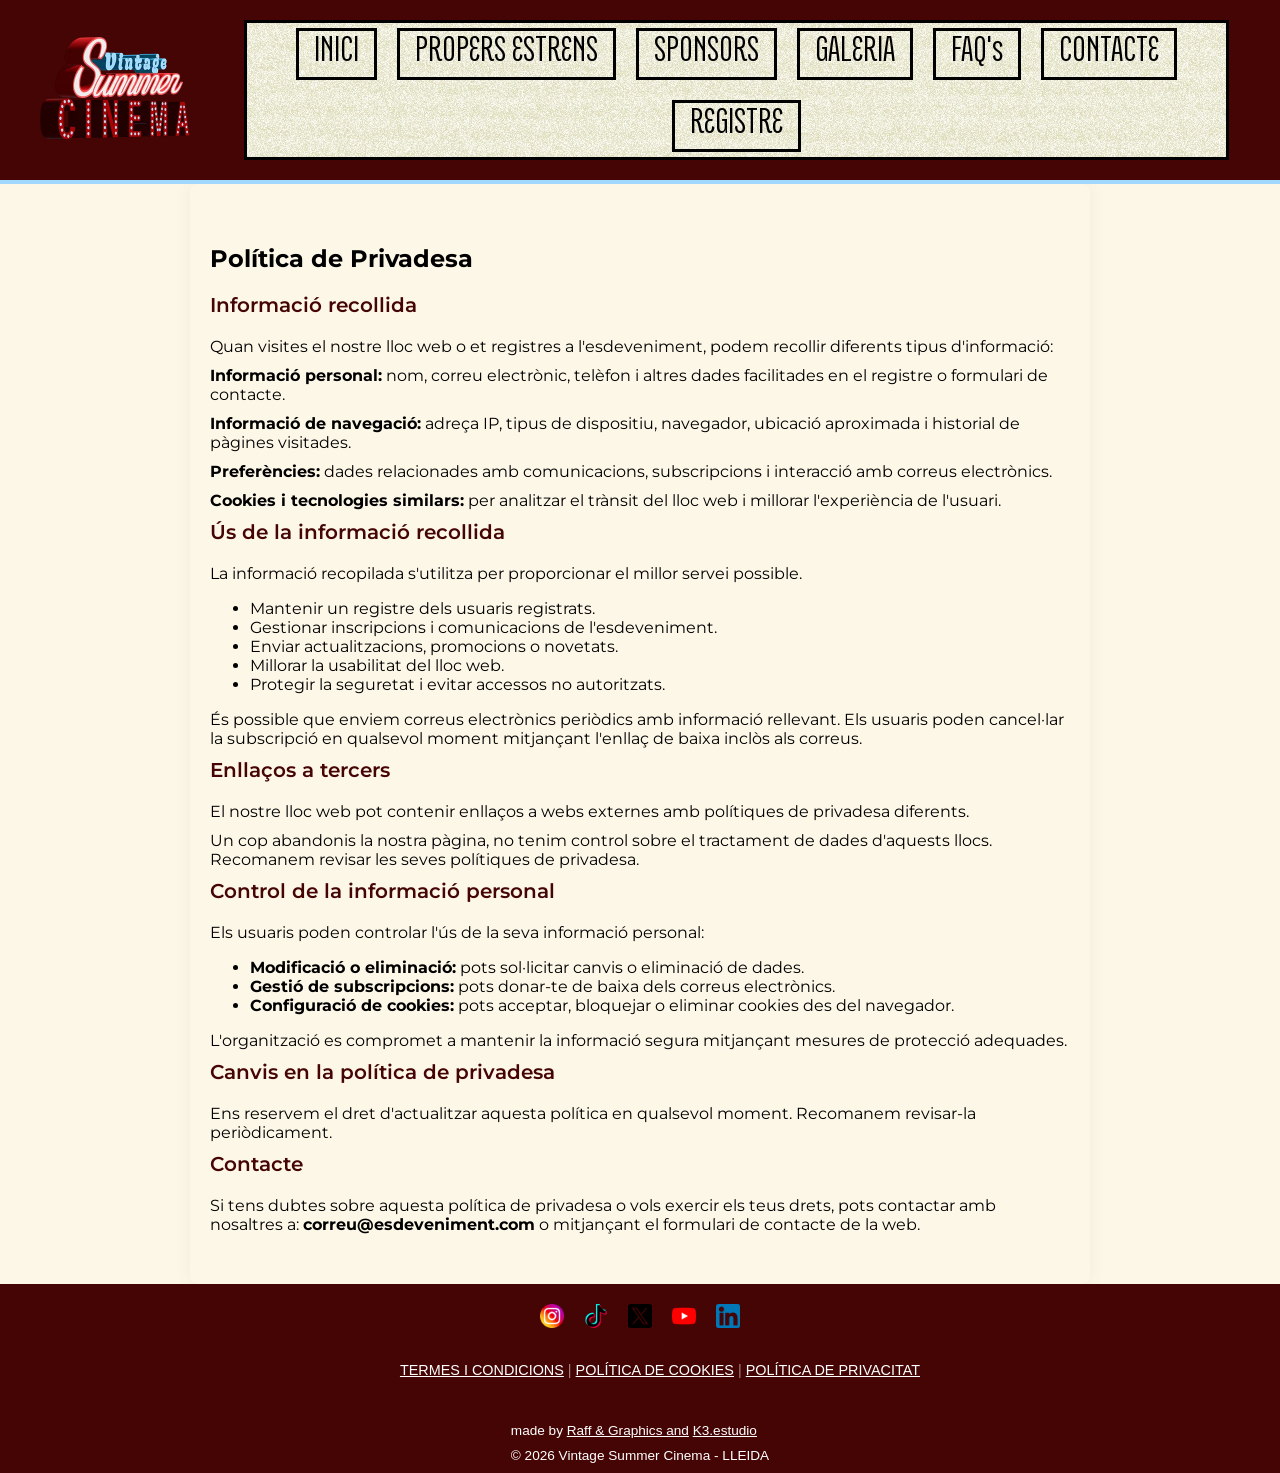
<file: POLITICA_DE_PRIVACITAT.html>
<!DOCTYPE html>
<html lang="es">
<head>
    <meta charset="utf-8">
    <meta name="viewport" content="width=device-width, initial-scale=1.0">
    <title>Contacte | Vintage Summer Cinema</title>
    <link rel="stylesheet" href="fulldestils.css">
    <link rel="icon" type="image/webp" href="./img/summervintagecinema_logo.webp">
</head>

<body>

    <header>
        <div class="divHeader">    
            <nav>
                <a href="INICI.html"><img id="logo" src="./img/logomini.webp" alt="Logo Vintage Summer Cinema" id="logoHeader"></a>
                <input type="checkbox" id="menu-toggle">

                <label for="menu-toggle" class="hamburger">
                    ☰
                </label>

                <div id="nav2">
                <ul class="headerDerecha">  
                   <li><a href="INICI.html">INICI</a></li>
                   <li><a href="INICI.html#estrens">PROPERS ESTRENS</a></li>
                   <li><a href="INICI.html#sponsors">SPONSORS</a></li>
                   <li><a href="galeria.html">GALERIA</a></li>
                   <li><a href="FAQ's.html">FAQ's</a></li>
                   <li><a href="CONTACTE.html">CONTACTE</a></li>
                   <li><a href="REGISTRE.html">REGISTRE</a></li>
                </ul>
          </div> 
                
            </nav>
        </div>
        </header>

<main>
    <section class="condicions-page">

        <h1>Política de Privadesa</h1>

        <h2>Informació recollida</h2>

        <p>
            Quan visites el nostre lloc web o et registres a l'esdeveniment,
            podem recollir diferents tipus d'informació:
        </p>

        <p>
            <strong>Informació personal:</strong>
            nom, correu electrònic, telèfon i altres dades facilitades
            en el registre o formulari de contacte.
        </p>

        <p>
            <strong>Informació de navegació:</strong>
            adreça IP, tipus de dispositiu, navegador, ubicació aproximada
            i historial de pàgines visitades.
        </p>

        <p>
            <strong>Preferències:</strong>
            dades relacionades amb comunicacions, subscripcions
            i interacció amb correus electrònics.
        </p>

        <p>
            <strong>Cookies i tecnologies similars:</strong>
            per analitzar el trànsit del lloc web i millorar
            l'experiència de l'usuari.
        </p>

        <h2>Ús de la informació recollida</h2>

        <p>
            La informació recopilada s'utilitza per proporcionar
            el millor servei possible.
        </p>

        <ul>
            <li>Mantenir un registre dels usuaris registrats.</li>
            <li>Gestionar inscripcions i comunicacions de l'esdeveniment.</li>
            <li>Enviar actualitzacions, promocions o novetats.</li>
            <li>Millorar la usabilitat del lloc web.</li>
            <li>Protegir la seguretat i evitar accessos no autoritzats.</li>
        </ul>

        <p>
            És possible que enviem correus electrònics periòdics amb informació rellevant.
            Els usuaris poden cancel·lar la subscripció en qualsevol moment
            mitjançant l'enllaç de baixa inclòs als correus.
        </p>

        <h2>Enllaços a tercers</h2>

        <p>
            El nostre lloc web pot contenir enllaços a webs externes
            amb polítiques de privadesa diferents.
        </p>

        <p>
            Un cop abandonis la nostra pàgina, no tenim control sobre
            el tractament de dades d'aquests llocs.
            Recomanem revisar les seves polítiques de privadesa.
        </p>

        <h2>Control de la informació personal</h2>

        <p>
            Els usuaris poden controlar l'ús de la seva informació personal:
        </p>

        <ul>
            <li>
                <strong>Modificació o eliminació:</strong>
                pots sol·licitar canvis o eliminació de dades.
            </li>

            <li>
                <strong>Gestió de subscripcions:</strong>
                pots donar-te de baixa dels correus electrònics.
            </li>

            <li>
                <strong>Configuració de cookies:</strong>
                pots acceptar, bloquejar o eliminar cookies des del navegador.
            </li>
        </ul>

        <p>
            L'organització es compromet a mantenir la informació segura
            mitjançant mesures de protecció adequades.
        </p>

        <h2>Canvis en la política de privadesa</h2>

        <p>
            Ens reservem el dret d'actualitzar aquesta política
            en qualsevol moment. Recomanem revisar-la periòdicament.
        </p>

        <h2>Contacte</h2>

        <p>
            Si tens dubtes sobre aquesta política de privadesa
            o vols exercir els teus drets, pots contactar amb nosaltres a:
            <strong>correu@esdeveniment.com</strong>
            o mitjançant el formulari de contacte de la web.
        </p>

    </section>
</main>

    <footer class="main-footer">
            <div class="social-icons">
                <a href="https://instagram.com" target="_blank" rel="noopener noreferrer" aria-label="Instagram">
                    <img src="img/instagram.png" alt="Instagram">
                </a>

                <a href="https://tiktok.com" target="_blank" rel="noopener noreferrer" aria-label="TikTok">
                    <img src="img/tik-tok.png" alt="TikTok">
                </a>

                <a href="https://x.com" target="_blank" rel="noopener noreferrer" aria-label="X">
                    <img src="img/x.png" alt="X">
                </a>

                <a href="https://youtube.com" target="_blank" rel="noopener noreferrer" aria-label="YouTube"> 
                    <img src="img/youtube.png" alt="YouTube">
                </a>

                <a href="https://linkedin.com" target="_blank" rel="noopener noreferrer" aria-label="linkedin"> 
                    <img src="img/linkedin.png" alt="YouTube">
                </a>
            </div>
            <div class="legal-links">
                <ul>
                   <a href="TERMENS_I_CONDICIONS.html">TERMES I CONDICIONS</a>
                   <span class="separator">|</span>
                   <a href="POLITICA_DE_COOKIES.html">POLÍTICA DE COOKIES</a>
                   <span class="separator">|</span>
                   <a href="POLITICA_DE_PRIVACITAT.html">POLÍTICA DE PRIVACITAT</a>
                </ul>
            </div>
            <div class="credits">
                <p> made by <a href="https://www.instagram.com/raff_and_graphics?utm_source=ig_web_button_share_sheet&igsh=ZDNlZDc0MzIxNw==" target="_blank">Raff & Graphics and</a> <a href="https://k3estudio.framer.ai/es/" target="_blank">K3.estudio</a></p>
                <p>&copy; 2026 Vintage Summer Cinema - LLEIDA</p>
            </div>
    </footer>
<script src="scripts.js"></script>

</body>
</html>
</file>
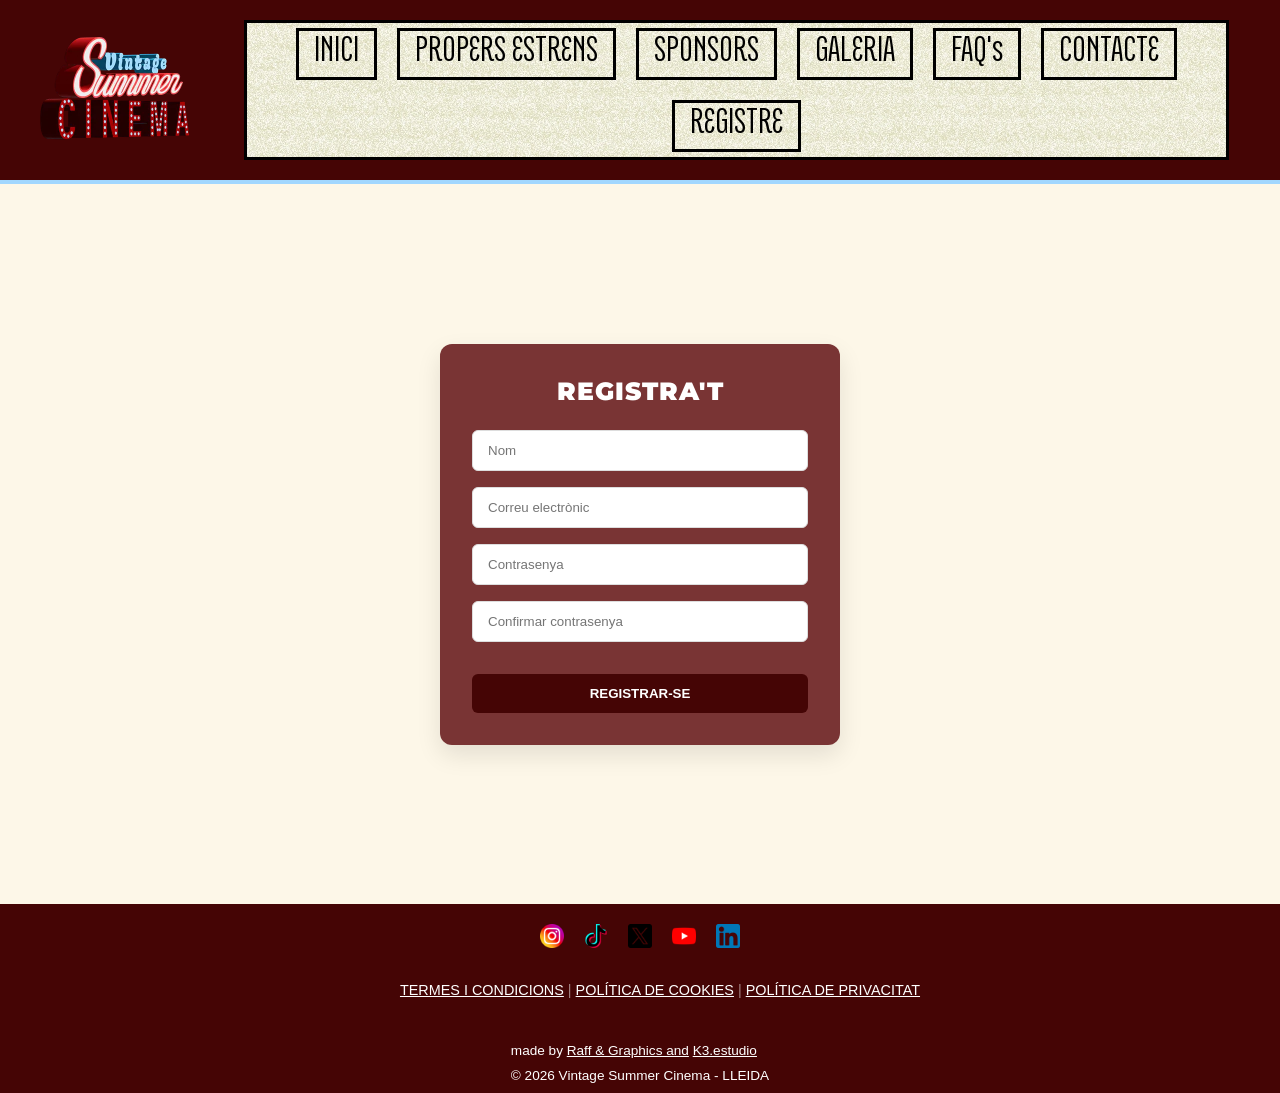
<file: REGISTRE.html>
<!DOCTYPE html>
<html lang="es">

<head>
    <meta charset="utf-8">
    <meta name="viewport" content="width=device-width, initial-scale=1.0">
    <title>Registre | Vintage Summer Cinema</title>

    <link rel="stylesheet" href="fulldestils.css">
    <link rel="icon" type="image/webp" href="./img/summervintagecinema_logo.webp">
</head>

<body>

<header>
    <div class="divHeader">
        <nav>
            <a href="INICI.html">
                <img id="logo" src="./img/logomini.webp" alt="Logo Vintage Summer Cinema">
            </a>

            <label for="menu-toggle" class="hamburger"> ☰ </label>

            <div id="nav2">
                <ul class="headerDerecha">
                    <li><a href="INICI.html">INICI</a></li>
                    <li><a href="INICI.html#estrens">PROPERS ESTRENS</a></li>
                    <li><a href="INICI.html#sponsors">SPONSORS</a></li>
                    <li><a href="galeria.html">GALERIA</a></li>
                    <li><a href="FAQ's.html">FAQ's</a></li>
                    <li><a href="CONTACTE.html">CONTACTE</a></li>
                    <li><a href="REGISTRE.html">REGISTRE</a></li>
                </ul>
            </div>
        </nav>
    </div>
</header>

<main>
    <section class="contenedor-registro">
        <div class="tarjeta-registro">
            <h2>REGISTRA'T</h2>

        <form id="formRegistro" action="#" method="POST" class="formulario-registro">
            
            <div class="grupo-input">
                <input type="text" name="nombre" placeholder="Nom" required>
            </div>

            <div class="grupo-input">
                <input type="email" name="email" placeholder="Correu electrònic" required>
            </div>

            <div class="grupo-input">
                <input type="password" name="password" placeholder="Contrasenya" required>
            </div>

            <div class="grupo-input">
                <input type="password" name="confirm-password" placeholder="Confirmar contrasenya" required>
            </div>

            <button type="submit" class="btn-registro">REGISTRAR-SE</button>

        </form>
        </div>
    </section>
</main>

    <footer class="main-footer">
            <div class="social-icons">
                <a href="https://instagram.com" target="_blank" rel="noopener noreferrer" aria-label="Instagram">
                    <img src="img/instagram.png" alt="Instagram">
                </a>

                <a href="https://tiktok.com" target="_blank" rel="noopener noreferrer" aria-label="TikTok">
                    <img src="img/tik-tok.png" alt="TikTok">
                </a>

                <a href="https://x.com" target="_blank" rel="noopener noreferrer" aria-label="X">
                    <img src="img/x.png" alt="X">
                </a>

                <a href="https://youtube.com" target="_blank" rel="noopener noreferrer" aria-label="YouTube"> 
                    <img src="img/youtube.png" alt="YouTube">
                </a>

                <a href="https://linkedin.com" target="_blank" rel="noopener noreferrer" aria-label="linkedin"> 
                    <img src="img/linkedin.png" alt="YouTube">
                </a>
            </div>
            <div class="legal-links">
                <ul>
                   <a href="TERMENS_I_CONDICIONS.html">TERMES I CONDICIONS</a>
                   <span class="separator">|</span>
                   <a href="POLITICA_DE_COOKIES.html">POLÍTICA DE COOKIES</a>
                   <span class="separator">|</span>
                   <a href="POLITICA_DE_PRIVACITAT.html">POLÍTICA DE PRIVACITAT</a>
                </ul>
            </div>
            <div class="credits">
                <p> made by <a href="https://www.instagram.com/raff_and_graphics?utm_source=ig_web_button_share_sheet&igsh=ZDNlZDc0MzIxNw==" target="_blank">Raff & Graphics and</a> <a href="https://k3estudio.framer.ai/es/" target="_blank">K3.estudio</a></p>
                <p>&copy; 2026 Vintage Summer Cinema - LLEIDA</p>
            </div>
    </footer>
<script src="scripts.js"></script>
</body>
</html>
</file>
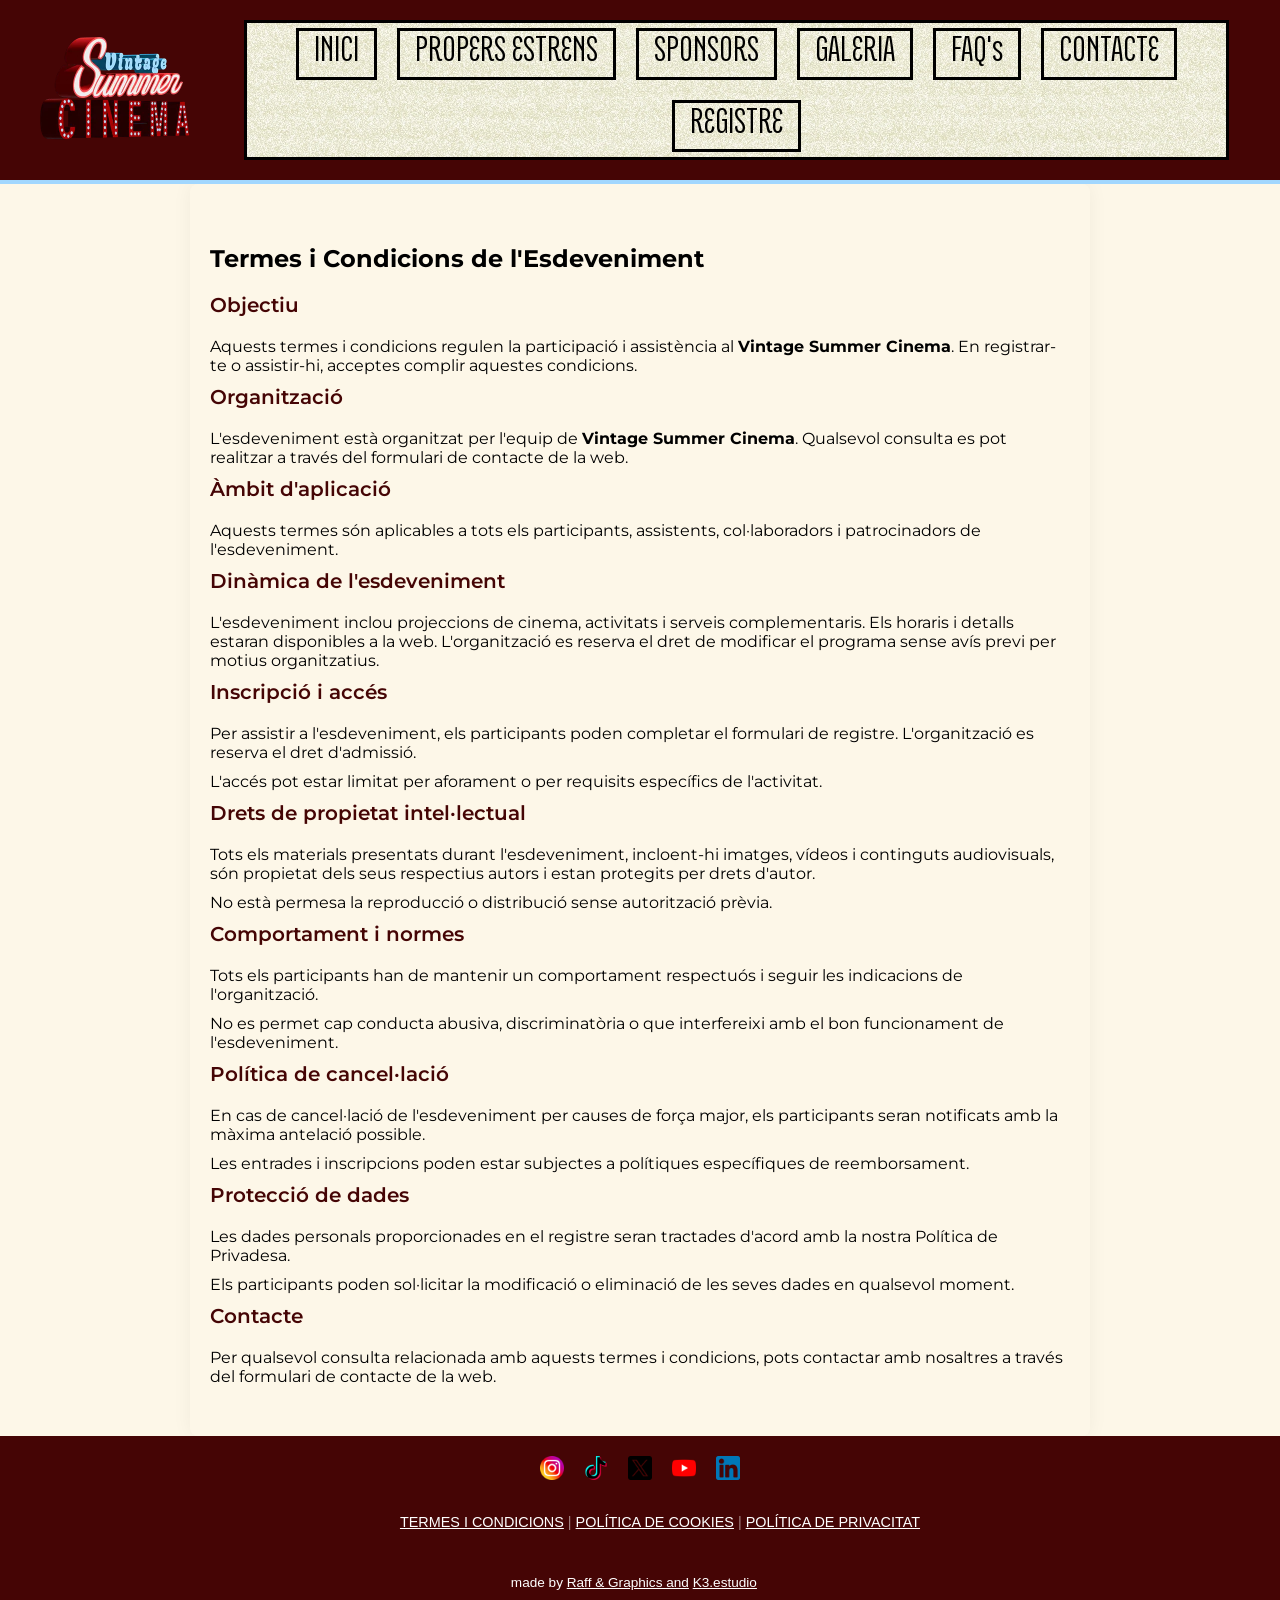
<file: TERMENS_I_CONDICIONS.html>
<!DOCTYPE html>
<html lang="es">
<head>
    <meta charset="utf-8">
    <meta name="viewport" content="width=device-width, initial-scale=1.0">
    <title>Contacte | Vintage Summer Cinema</title>
    <link rel="stylesheet" href="fulldestils.css">
    <link rel="icon" type="image/webp" href="./img/summervintagecinema_logo.webp">
</head>

<body>

    <header>
        <div class="divHeader">    
            <nav>
                <a href="INICI.html"><img id="logo" src="./img/logomini.webp" alt="Logo Vintage Summer Cinema" id="logoHeader"></a>
                <input type="checkbox" id="menu-toggle">

                <label for="menu-toggle" class="hamburger">
                    ☰
                </label>

                <div id="nav2">
                <ul class="headerDerecha">  
                   <li><a href="INICI.html">INICI</a></li>
                   <li><a href="INICI.html#estrens">PROPERS ESTRENS</a></li>
                   <li><a href="INICI.html#sponsors">SPONSORS</a></li>
                   <li><a href="galeria.html">GALERIA</a></li>
                   <li><a href="FAQ's.html">FAQ's</a></li>
                   <li><a href="CONTACTE.html">CONTACTE</a></li>
                   <li><a href="REGISTRE.html">REGISTRE</a></li>
                </ul>
          </div> 
                
            </nav>
        </div>
        </header>
<main>
    <section class="condicions-page">

        <h1>Termes i Condicions de l'Esdeveniment</h1>

        <h2>Objectiu</h2>
        <p>
            Aquests termes i condicions regulen la participació i assistència
            al <strong>Vintage Summer Cinema</strong>.
            En registrar-te o assistir-hi, acceptes complir aquestes condicions.
        </p>

        <h2>Organització</h2>
        <p>
            L'esdeveniment està organitzat per l'equip de
            <strong>Vintage Summer Cinema</strong>.
            Qualsevol consulta es pot realitzar a través del formulari
            de contacte de la web.
        </p>

        <h2>Àmbit d'aplicació</h2>
        <p>
            Aquests termes són aplicables a tots els participants,
            assistents, col·laboradors i patrocinadors de l'esdeveniment.
        </p>

        <h2>Dinàmica de l'esdeveniment</h2>
        <p>
            L'esdeveniment inclou projeccions de cinema, activitats i
            serveis complementaris. Els horaris i detalls estaran
            disponibles a la web. L'organització es reserva el dret
            de modificar el programa sense avís previ per motius
            organitzatius.
        </p>

        <h2>Inscripció i accés</h2>
        <p>
            Per assistir a l'esdeveniment, els participants poden
            completar el formulari de registre. L'organització
            es reserva el dret d'admissió.
        </p>

        <p>
            L'accés pot estar limitat per aforament o per
            requisits específics de l'activitat.
        </p>

        <h2>Drets de propietat intel·lectual</h2>
        <p>
            Tots els materials presentats durant l'esdeveniment,
            incloent-hi imatges, vídeos i continguts audiovisuals,
            són propietat dels seus respectius autors i estan
            protegits per drets d'autor.
        </p>

        <p>
            No està permesa la reproducció o distribució sense
            autorització prèvia.
        </p>

        <h2>Comportament i normes</h2>
        <p>
            Tots els participants han de mantenir un comportament
            respectuós i seguir les indicacions de l'organització.
        </p>

        <p>
            No es permet cap conducta abusiva, discriminatòria
            o que interfereixi amb el bon funcionament
            de l'esdeveniment.
        </p>

        <h2>Política de cancel·lació</h2>
        <p>
            En cas de cancel·lació de l'esdeveniment per causes
            de força major, els participants seran notificats
            amb la màxima antelació possible.
        </p>

        <p>
            Les entrades i inscripcions poden estar subjectes
            a polítiques específiques de reemborsament.
        </p>

        <h2>Protecció de dades</h2>
        <p>
            Les dades personals proporcionades en el registre
            seran tractades d'acord amb la nostra
            Política de Privadesa.
        </p>

        <p>
            Els participants poden sol·licitar la modificació
            o eliminació de les seves dades en qualsevol moment.
        </p>

        <h2>Contacte</h2>
        <p>
            Per qualsevol consulta relacionada amb aquests termes
            i condicions, pots contactar amb nosaltres a través
            del formulari de contacte de la web.
        </p>

    </section>
</main>

    <footer class="main-footer">
            <div class="social-icons">
                <a href="https://instagram.com" target="_blank" rel="noopener noreferrer" aria-label="Instagram">
                    <img src="img/instagram.png" alt="Instagram">
                </a>

                <a href="https://tiktok.com" target="_blank" rel="noopener noreferrer" aria-label="TikTok">
                    <img src="img/tik-tok.png" alt="TikTok">
                </a>

                <a href="https://x.com" target="_blank" rel="noopener noreferrer" aria-label="X">
                    <img src="img/x.png" alt="X">
                </a>

                <a href="https://youtube.com" target="_blank" rel="noopener noreferrer" aria-label="YouTube"> 
                    <img src="img/youtube.png" alt="YouTube">
                </a>

                <a href="https://linkedin.com" target="_blank" rel="noopener noreferrer" aria-label="linkedin"> 
                    <img src="img/linkedin.png" alt="YouTube">
                </a>
            </div>
            <div class="legal-links">
                <ul>
                   <a href="TERMENS_I_CONDICIONS.html">TERMES I CONDICIONS</a>
                   <span class="separator">|</span>
                   <a href="POLITICA_DE_COOKIES.html">POLÍTICA DE COOKIES</a>
                   <span class="separator">|</span>
                   <a href="POLITICA_DE_PRIVACITAT.html">POLÍTICA DE PRIVACITAT</a>
                </ul>
            </div>
            <div class="credits">
                <p> made by <a href="https://www.instagram.com/raff_and_graphics?utm_source=ig_web_button_share_sheet&igsh=ZDNlZDc0MzIxNw==" target="_blank">Raff & Graphics and</a> <a href="https://k3estudio.framer.ai/es/" target="_blank">K3.estudio</a></p>
                <p>&copy; 2026 Vintage Summer Cinema - LLEIDA</p>
            </div>
    </footer>
<script src="scripts.js"></script>

</body>
</html>
</file>
<file: fulldestils.css>
/*Tipografíes importades*/
@font-face {
  font-family: "Montserrat";
  src: url('font/Montserrat-Regular.ttf') format('truetype');
  font-weight: 400;
}
@font-face {
  font-family: "Montserrat";
  src: url('font/Montserrat-SemiBold.ttf') format('truetype');
  font-weight: 600;
}
@font-face {
  font-family: "Montserrat";
  src: url('font/Montserrat-Bold.ttf') format('truetype');
  font-weight: 700;
}
@font-face {
  font-family: "Montserrat";
  src: url('font/Montserrat-Black.ttf') format('truetype');
  font-weight: 900;
}
@font-face {
  font-family: "TitularAlt";
  src: url('font/TitularAlt-Regular.ttf') format('truetype');
  font-weight: 300;
}

body{
    font-family: "Montserrat", sans-serif;
    margin: 0;
    padding: 0;
    background-color: #fdf7e8;
    display:flex;
    flex-direction: column;
    min-height: 100vh;
}

header,
nav,
main,
footer {
    width: 100%;
}

/* ESTILO DE HEADER */
header {
    position: sticky;
    top: 0;
    margin-top: 0;
    z-index: 100;
}

header nav {
    display: flex;
    align-items: center;
    justify-content: space-between;
    width: 100%;
}

/* Contenedor menú */
#nav2 {
    display: flex;
    justify-content: center;
    align-items: center;
    background-color: #fdf7e8;
    background-image: url("img/textura_papel.webp");
    border: 3px solid black;
    margin: 20px 0;
    width: auto;
    padding: 0 20px;
    margin-right: 4%;
    overflow: visible;
}

/* Logo */
#logo {
    text-align: center;
    margin: 10px 80px 10px 40px;
    width: 150px;
    height: auto;
    transition: transform 0.3s ease;
}

#logo:hover {
    transform: scale(1.2);
    cursor: pointer;
}

/* Lista */
header nav ul {
    list-style: none;
    margin: 5px;
    padding: 0;
    display: flex;
    flex-wrap: wrap;
    gap: 20px;
    justify-content: center;
    align-items: center;
    overflow: visible;
}

/* Items menú */
header nav ul li {
    font-family: "TitularAlt";
    font-weight: 300;
    font-size: 2.5rem;
    padding: 0px 15px 6px 15px;
    border: 3px solid black;

    position: relative;
    z-index: 1;

    transition:
        transform 0.3s ease,
        background-color 0.3s ease,
        box-shadow 0.3s ease;

    transform-origin: center center;
}

/* Hover del botón */
header nav ul li:hover {
    background-color: #ffb70070;
    box-shadow: 0 0 30px #ffb700ac;
    cursor: pointer;
   /* transform: scale(1.15);*/
    z-index: 10;
}

/* Links */
header nav ul li a {
    color: black;
    text-decoration: none;
    display: block;
    transition: transform 0.3s ease, color 0.3s ease;
    transform-origin: center;
}

header nav ul li a:hover {
    transform: scale(1.15);
}

/* Fondo superior */
header .divHeader {
    width: 100%;
    margin: 0;
    background-color: #450505;
    border-bottom: 4px solid #A2D7FE;
    min-height: 12%;
    z-index: 3;
}
/* FIN DE ESTILO DE HEADER*/

/* HERO*/
#hero{
    background-image: url("img/home_cta.webp");
    width: 100%;
    min-height: 500px;
    margin-top: 0;
    display: flex;
    flex-direction: column;
    justify-content: flex-end;
    align-items: center;
    z-index:3;
}

#hero h1{
    color: #A2D7FE;
    text-align: center;
    margin: 0 0 20px 0;
}

#hero .CTA{
    display: flex;
    justify-content: center;
    width: 100%;
}

#hero .CTA div{
    display: flex;
    flex-direction: column;
    align-items: center;
    justify-content: center;
    width: 35%;
    background-color: #fdf7e8eb;
    text-align: center;
    padding: 20px;
    margin-bottom:20px;
}

#hero .CTA div #bienvenida{
    font-weight: 700;
    color: #450505;
    font-size: 25px;
    margin: 10px 0 0 0;
    text-align: center;
}

#hero .CTA div #disfruta{
    font-weight: 500;
    color: #450505;
    font-size: 25px;
    margin: 10px 0 0 0;
}

#CTA{
    margin: 20px 0 20px 0;
    height: 50px;
    background-color: #450505;
    color: #fdf7e8;
    border-radius: 5px;
    font-weight: 600;
    font-size: 25px;
    padding: 5px 30px;
    font-family: "Montserrat", sans-serif;
    transition: transform 0.3s ease, box-shadow 0.3s ease, background-color 0.3s ease;
}
#CTA:hover{
    box-shadow: 0 0 30px #ffb700ac;
    cursor: pointer;
    transform: scale(1.05);
}

/* SECTIONS*/
hr {
    width:96%;
    border: 1px solid #450505;
    margin-top:50px;
    margin-bottom: 25px;
}
h2{
    font-weight: 900;
    color: #450505;
    font-size: 25px;
    text-align: center;
    margin: 0 0 20px 0;
}
 /*CARRUSEL IMAGENES*/
#pantallaCine{
    display: flex;
    justify-content: center;
    background-image: url(img/fondo_carrusel.webp);
    background-size: cover;
    width:100%;
    height: auto;
    margin: auto;
    overflow:hidden;
}
#carrusel{
    width: 850px;
    margin-left: 30px;
    height: auto;
    overflow:hidden;
    
}
#pantallaCine ul{
    display:flex;
    padding :0;
    width: 500%;
    animation:cambio 15s infinite ease;
    animation-direction:normal;
}
@keyframes cambio{
    0% { margin-left: 0%; }
    20% { margin-left: 0%; }

    25% { margin-left: -100%; }
    45% { margin-left: -100%; }

    50% { margin-left: -200%; }
    70% { margin-left: -200%; }

    75% { margin-left: -300%; }
    95% { margin-left: -300%; }

    100% { margin-left: -400%; }  
}

#pantallaCine ul li{
    width: 100%;
    list-style: none;
}
#pantallaCine .peliculaCarrusel{
    width:850px;
    height: auto;
    margin-top: 100px;
    margin-left:0;
    overflow:hidden;
}
#peliculaCarrusel p{
    font-weight: 700;
    color: #450505;
    font-size: 25px;
    text-align: center;
    margin: 20px 0px 20px 20px;
}

h3{
    font-weight: 700;
    color: #450505;
    font-size: 25px;
    text-align: center;
    margin: 30px 0 20px 0;
}

.contenedor-cine {
    display: flex;
    align-items: center; 
    justify-content: space-around; 
    padding: 20px;
}

.texto-cine {
    flex: 1; 
    margin-left: 10%;
}

.imagen-calendario {
    max-width: 400px; 
    height: auto;
    margin-right: 10%;
    border-radius: 8px;
}

#infoPelis {
    margin-right: 5%; 
}

/*ITINERARI*/
#itinerari{
    display: flex;
    flex-direction: column;
    align-items: center; 
    margin:auto;
}
#itinerari table {
    width: 60%;
    border-collapse: collapse;
    font-family: "Montserrat", sans-serif;
    border: 2px solid black;
}
#itinerari table th, #itinerari table td {
    padding: 15px;
    text-align: center;
    border: 2px solid black;
    font-size: 18px;
    color: black;
    background: transparent;
}

#itinerari table thead th {
    background-color: #450505;
    color: white;
    font-weight: 600;
}

/*SPONSORS*/

#sponsorsDiv {
    text-align: center;
    display: flex;
    flex-direction: column;
    justify-content: center;
    align-items: center;
    margin: auto;
}

.sponsors-grid {
    width: 60%;
    display: grid;
    grid-template-columns: repeat(3, 1fr);
    gap: 30px;
    justify-content: center;
}

.sponsor-card {
    height: 190px;
    perspective: 1000px;
    text-decoration: none;
}

.sponsor-inner {
    position: relative;
    width: 100%;
    height: 100%;
    transition: transform 0.7s ease;
    transform-style: preserve-3d;
}

.sponsor-card:hover .sponsor-inner {
    transform: rotateY(180deg);
}

.sponsor-front,
.sponsor-back {
    position: absolute;
    width: 100%;
    height: 100%;
    padding: 25px;
    border-radius: 12px;
    backface-visibility: hidden;

    display: flex;
    justify-content: center;
    align-items: center;

    border: 3px solid black;
    background-color: white;
    box-shadow: 0 4px 10px rgba(0,0,0,0.12);
}

.sponsor-front {
    overflow: hidden;
}

.sponsor-front img {
    max-width: 110px;
    max-height: 80px;
    width: auto;
    height: auto;
    object-fit: contain;
}

.sponsor-back {
    transform: rotateY(180deg);
    flex-direction: column;
    text-align: center;
    background-color: #450505;
    color: #fdf7e8;
}

.sponsor-back h3 {
    color: #fdf7e8;
    font-size: 20px;
    margin: 0 0 12px 0;
    line-height: 1.2;
}

.sponsor-back p {
    color: #A2D7FE;
    font-size: 0.8rem;
    font-weight: 500;
    margin: 0;
    line-height: 1.4;
    word-break: break-word;
    max-width: 90%;
}

#sponsorsDiv input {
    margin: 35px 0 20px 0;
    max-width: 300px;
    height: 50px;
    background-color: #450505;
    color: #fdf7e8;
    border-radius: 5px;
    font-weight: 600;
    font-size: 25px;
    padding: 5px 30px;
    font-family: "Montserrat", sans-serif;
    border: none;
    transition: transform 0.3s ease, box-shadow 0.3s ease, background-color 0.3s ease;
}

#sponsorsDiv input:hover {
    box-shadow: 0 0 30px #ffb700ac;
    cursor: pointer;
    transform: scale(1.05);
}

@media (max-width: 1024px) {

    .sponsors-grid {
        width: 90%;
        grid-template-columns: repeat(2, 1fr);
    }

    .sponsor-card {
        height: 180px;
    }
}

@media (max-width: 768px) {

    .sponsors-grid {
        width: 100%;
        grid-template-columns: 1fr;
        padding: 0 15px;
    }

    .sponsor-card {
        height: 170px;
    }

    .sponsor-front img {
        max-width: 95px;
        max-height: 70px;
    }

    .sponsor-back h3 {
        font-size: 18px;
    }

    .sponsor-back p {
        font-size: 0.75rem;
    }

    #sponsorsDiv input {
        width: 100%;
        max-width: 260px;
        font-size: 18px;
        padding: 10px 20px;
    }
}

/* TABLET */
@media (max-width: 1024px) {
    .sponsors-grid {
        width: 90%;
        grid-template-columns: repeat(2, 1fr);
    }
}

/* MÓVIL */
@media (max-width: 768px) {
    .sponsors-grid {
        width: 100%;
        grid-template-columns: 1fr;
        padding: 0 15px;
    }

    .sponsor-card {
        height: 160px;
    }
}

/* PAGINA DE FAQs - FLIP CARDS */

.faq-container {
    display: grid;
    grid-template-columns: repeat(3, 1fr);
    gap: 20px; 
    padding: 20px;
    font-family: "Montserrat";
    margin-top: 50px;
    margin-bottom: 100px;
}

.faq-card {
    background-color: transparent;
    height: 220px;
    perspective: 1000px;
}

.faq-card-inner {
    position: relative;
    width: 100%;
    height: 100%;
    transition: transform 0.7s ease;
    transform-style: preserve-3d;
}

.faq-card:hover .faq-card-inner {
    transform: rotateY(180deg);
}

.faq-card-front,
.faq-card-back {
    position: absolute;
    width: 100%;
    height: 100%;
    padding: 20px;
    border-radius: 8px;
    backface-visibility: hidden;

    display: flex;
    flex-direction: column;
    justify-content: center;
    align-items: center;

    box-shadow: 0 4px 6px rgba(0, 0, 0, 0.1);
}

.faq-card-front {
    background-color: #ffffff;
    border-left: 5px solid #450505;
}

.faq-card-back {
    background-color: #793434;
    color: white;
    transform: rotateY(180deg);
    border-left: 5px solid #A2D7FE;
}

.faq-card-front h3 {
    margin-top: 0;
    color: #450505;
    font-size: 1.1rem;
    font-weight: bold;
    text-align: center;
}

.faq-card-front p {
    margin-bottom: 0;
    color: #555;
    line-height: 1.5;
    text-align: center;
}

.faq-card-back p {
    margin: 0;
    color: white;
    line-height: 1.5;
    text-align: center;
    font-size: 0.95rem;
}

/* TABLET */
@media (max-width: 1024px) {
    .faq-container {
        grid-template-columns: repeat(2, 1fr);
    }
}

/* MÓVIL */
@media (max-width: 768px) {
    .faq-container {
        grid-template-columns: 1fr;
        padding: 15px;
        gap: 15px;
    }

    .faq-card {
        height: 240px;
    }
}

/*PAGINA REGISTRE*/
.contenedor-registro {
    display: flex;
    justify-content: center;
    align-items: center;
    min-height: 80vh;
    font-family: "Montserrat";
}

.tarjeta-registro {
    background-color: #793434;
    padding: 2rem;
    border-radius: 12px;
    box-shadow: 0 10px 25px rgba(0, 0, 0, 0.1);
    width: 100%;
    max-width: 400px;
}
.tarjeta-registro h2 {
    text-align: center;
    color: #ffffff;
    margin-bottom: 1.5rem;
    letter-spacing: 1px;
}
.grupo-input {
    margin-bottom: 1rem;
}
.grupo-input input {
    width: 100%;
    padding: 12px 15px;
    border: 1px solid #ddd;
    border-radius: 6px;
    box-sizing: border-box; 
    transition: border-color 0.3s ease;
}
.grupo-input input:focus {
    outline: none;
    border-color: #007bff;
    box-shadow: 0 0 0 2px rgba(0, 123, 255, 0.1);
}
.btn-registro {
    width: 100%;
    padding: 12px;
    background-color: #450505;
    color: white;
    border: none;
    border-radius: 6px;
    font-weight: bold;
    cursor: pointer;
    transition: background-color 0.3s ease, transform 0.3s ease, box-shadow 0.3s ease;
    margin-top: 1rem;
}
.btn-registro:hover {
    background-color: #ff0000;
    transform: scale(1.03);
    box-shadow: 0 0 18px rgba(255, 0, 0, 0.35);
}

/*PAGINA CONTACTO*/
.contenedor-mapa{
    height:400px;
    width:400px;
    overflow:hidden;
    margin-right:50px;
}
.contenedor-mapa h3,p{
    text-align:left;
    margin-top:0;
    margin-bottom:10px;
}
.contenedor-mapa #mapa{
    width:100%;
    height:100%;
    max-height:270px;
    border-radius: 12px;
    margin-bottom:10px;
}
.contenedor-contacto {
    display: flex;
    justify-content: center;
    align-items: center;
    min-height: 80vh;
    font-family: "Montserrat";
}

.tarjeta-contacto {
    background-color: #793434;
    padding: 2rem;
    border-radius: 12px;
    box-shadow: 0 10px 25px rgba(0, 0, 0, 0.1);
    width: 100%;
    max-width: 400px;
}

.tarjeta-contacto h2 {
    text-align: center;
    color: #ffffff;
    margin-bottom: 1.5rem;
    letter-spacing: 1px;
}

.grupo-input {
    margin-bottom: 1rem;
}

.grupo-input input {
    width: 100%;
    padding: 12px 15px;
    border: 1px solid #ddd;
    border-radius: 6px;
    box-sizing: border-box; /* Importante para que el padding no rompa el ancho */
    transition: border-color 0.3s ease;
}

.grupo-input textarea {
    width: 100%;
    padding: 12px 15px;
    border: 1px solid #ddd;
    border-radius: 6px;
    box-sizing: border-box; /* Importante para que el padding no rompa el ancho */
    transition: border-color 0.3s ease, box-shadow 0.3s ease;
}

.grupo-input input:focus {
    outline: none;
    border-color: #007bff;
    box-shadow: 0 0 0 2px rgba(0, 123, 255, 0.1);
}
.btn-contacto {
    width: 100%;
    padding: 12px;
    background-color: #450505;
    color: white;
    border: none;
    border-radius: 6px;
    font-weight: bold;
    cursor: pointer;
    transition: background-color 0.3s ease, transform 0.3s ease, box-shadow 0.3s ease;
    margin-top: 1rem;
}

.btn-contacto:hover {
    background-color: #ff0000;
    transform: scale(1.03);
    box-shadow: 0 0 18px rgba(255, 0, 0, 0.35);
}

/*FOOTER*/
.main-footer {
    background-color: #450505; 
    color: #ffffff;
    padding-top:20px;
    display: flex;
    flex-direction: column;
    align-items: center;
    gap: 20px; /* Espacio entre los bloques */
    font-family: sans-serif;
    margin-top: auto;    
}
.social-icons {
    display: flex;
    gap: 20px;
    align-items: center;
}

.social-icons img {
    width: 24px;  
    height: auto; 
}

.social-icons a {
    display: flex;
    color: white;
    text-decoration: none;
    transition: opacity 0.3s;
}

.social-icons a:hover { 
    opacity: 0.3;
}

.legal-links {
    font-size: 0.9rem;
    display: flex;
    gap: 10px;
    flex-wrap: wrap;
    justify-content: center;
}

.legal-links a {
    color: white;
}

.legal-links a:hover {
    opacity: 0.3;               
}

.legal-links .separator {
    color: rgba(255, 255, 255, 0.5);
}
.credits {
    font-size: 0.85rem;
    margin-top: 10px;
}
.credits a {
    color: white;
    transition: opacity 0.3s ease;
}

.credits a:hover {
    opacity: 0.3;               
}


/*PAGINES DE CONDICIONS I POLÍTIQUES*/
.condicions-page{
    max-width: 900px; 
    margin: 0 auto;
    padding: 40px 20px; 
    box-shadow: 0 0 20px rgba(0,0,0,0.05); 
    border-radius: 8px;
    text-align: left;
}
.condicions-page h2{
	font-weight:600;
    font-size: 20px;
    text-align: left;
}

/* 
   AJUSTES RESPONSIVE
*/

* {
    box-sizing: border-box;
}

img,
iframe {
    max-width: 100%;
    height: auto;
}

/* TABLET */
@media (max-width: 1024px) {

    header nav {
        flex-direction: column;
        justify-content: center;
    }

    #logo {
        margin: 15px auto;
        width: 130px;
    }

    #nav2 {
        margin: 10px auto 20px auto;
        width: 90%;
        padding: 10px;
    }

    header nav div ul {
        gap: 12px;
    }

    header nav div ul li {
        font-size: 1.8rem;
        padding: 0 10px 4px 10px;
    }

    #hero {
        min-height: 420px;
        background-position: center;
        background-size: cover;
    }

    #hero .CTA div {
        width: 60%;
        padding: 18px;
    }

    #hero .CTA div #bienvenida,
    #hero .CTA div #disfruta {
        font-size: 22px;
    }

    #CTA {
        font-size: 22px;
        padding: 5px 22px;
    }
    #carrusel {
        width: 90%;
        margin-left: 0;
    }

    #pantallaCine .peliculaCarrusel {
        width: 100%;
        margin-top: 60px;
    }

    #peliculaCarrusel p {
        font-size: 22px;
        margin: 20px 0;
    }

    .contenedor-cine {
        flex-direction: column;
        padding: 20px;
        gap: 25px;
    }

    .texto-cine {
        margin-left: 0;
        width: 90%;
    }

    .imagen-calendario {
        max-width: 90%;
        margin-right: 0;
    }

    #infoPelis {
        margin-right: 0;
        width: 100%;
    }

    #itinerari {
        width: 100%;
        padding: 0 15px;
    }

    #itinerari table {
        width: 90%;
    }

    #sponsorsDiv table {
        width: 90%;
    }
    .faq-container {
        grid-template-columns: repeat(2, 1fr);
    }

    .contenedor-contacto {
        flex-direction: column;
        gap: 30px;
        padding: 20px;
    }

    .contenedor-mapa {
        width: 90%;
        height: auto;
        margin-right: 0;
    }

    .contenedor-mapa #mapa {
        height: 270px;
    }
}


/* MÓVIL */
@media (max-width: 768px) {

    #nav2 {
        width: 95%;
        margin-right: 0;
        padding: 10px;
    }

    header nav div ul {
        gap: 10px;
    }

    header nav div ul li {
        font-size: 1.2rem;
        padding: 4px 8px;
        border-width: 2px;
    }

    #logo {
        width: 110px;
        margin: 12px auto;
    }

    #hero {
        min-height: 350px;
        padding: 20px 10px;
    }

    #hero h1 {
        font-size: 1.8rem;
        margin-bottom: 15px;
        padding: 0 10px;
    }

    #hero .CTA div {
        width: 90%;
        padding: 15px;
    }

    #hero .CTA div #bienvenida,
    #hero .CTA div #disfruta {
        font-size: 18px;
    }

    #CTA {
        width: 100%;
        max-width: 260px;
        height: auto;
        font-size: 18px;
        padding: 12px 20px;
    }

    h2,
    h3 {
        font-size: 22px;
        padding: 0 10px;
    }

    hr {
        width: 92%;
        margin-top: 35px;
        margin-bottom: 20px;
    }

    #pantallaCine {
        padding: 0 10px;
    }

    #carrusel {
        width: 100%;
    }

    #pantallaCine .peliculaCarrusel {
        width: 100%;
        margin-top: 40px;
    }

    #peliculaCarrusel p {
        font-size: 18px;
        margin: 15px 0;
    }
    .contenedor-cine {
        flex-direction: column;
        padding: 15px;
        gap: 20px;
    }

    .texto-cine {
        margin-left: 0;
        width: 100%;
    }

    .imagen-calendario {
        max-width: 100%;
        margin-right: 0;
    }

    #infoPelis {
        margin-right: 0;
        width: 100%;
    }
    #itinerari {
        width: 100%;
        padding: 0 10px;
    }

    #itinerari table {
        width: 100%;
    }

    #itinerari table th,
    #itinerari table td {
        font-size: 14px;
        padding: 10px;
    }

    #sponsorsDiv {
        padding: 0 10px;
    }

    #sponsorsDiv table {
        width: 100%;
    }

    #sponsorsDiv img {
        max-width: 100px;
    }

    #sponsorsDiv input {
        width: 100%;
        max-width: 260px;
        font-size: 18px;
        padding: 10px 20px;
    }

    .faq-container {
        grid-template-columns: 1fr;
        padding: 15px;
        gap: 15px;
    }

    .contenedor-registro {
        padding: 20px;
        min-height: auto;
    }

    .tarjeta-registro {
        padding: 1.5rem;
    }

    .contenedor-contacto {
        padding: 20px;
        min-height: auto;
    }

    .contenedor-mapa {
        width: 100%;
    }

    .contenedor-mapa #mapa {
        width: 100%;
        height: 240px;
    }

    .tarjeta-contacto {
        max-width: 100%;
        padding: 1.5rem;
    }

    .main-footer {
        padding: 20px 15px;
        text-align: center;
    }

    .legal-links {
        gap: 6px;
        font-size: 0.8rem;
    }

    .credits {
        font-size: 0.8rem;
        text-align: center;
        padding: 0 10px;
    }

    .condicions-page {
        margin: 20px 10px;
        padding: 25px 15px;
    }
}


/* MÓVIL PEQUEÑO */
@media (max-width: 480px) {

    header nav div ul li {
        font-size: 1rem;
    }

    #hero h1 {
        font-size: 1.5rem;
    }

    #hero .CTA div #bienvenida,
    #hero .CTA div #disfruta {
        font-size: 16px;
    }

    #CTA {
        font-size: 16px;
    }

    h2,
    h3 {
        font-size: 20px;
    }

    #sponsorsDiv img {
        max-width: 80px;
    }

    .social-icons {
        gap: 14px;
    }
}

/*CARRUSEL IMAGENES GALERIA*/

#eventos {
    display: flex;
    flex-direction: column;
    align-items: center;
    justify-content: center;

    background-color: #fdf7e8;

    width: 100%;
    padding: 0px 0;
    overflow: hidden;
}

#eventos h1,
#eventos h2,
#galeria-grid h2 {
    color: #450505;
    text-align: center;
    margin-bottom: 30px;
}

#carrusel2 {
    width: 850px;
    max-width: 90%;
    overflow: hidden;

    border-radius: 15px;
    border: 4px solid #450505;
    box-shadow: 0 0 30px rgba(0,0,0,0.3);
}

#eventos ul {
    display: flex;
    padding: 0;
    margin: 0;
    width: 500%;

    animation: cambio 18s infinite ease-in-out;
}

@keyframes cambio {

    0% { margin-left: 0%; }
    15% { margin-left: 0%; }

    20% { margin-left: -100%; }
    35% { margin-left: -100%; }

    40% { margin-left: -200%; }
    55% { margin-left: -200%; }

    60% { margin-left: -300%; }
    75% { margin-left: -300%; }

    80% { margin-left: -400%; }
    95% { margin-left: -400%; }

    100% { margin-left: 0%; }
}

#eventos ul li {
    width: 100%;
    list-style: none;
}

.eventosCarrusel {
    width: 100%;
    height: 500px;
    object-fit: cover;
    display: block;
    cursor: pointer;
    transition: transform 0.3s ease, filter 0.3s ease;
}

.eventosCarrusel:hover {
    transform: scale(1.02);
    filter: brightness(1.05);
}

/* GALERIA 2x2 */

#galeria-grid {
    padding: 80px 10%;
    background-color: #fdf7e8;
}

#galeria-grid h2 {
    color: #450505;
    margin-bottom: 40px;
}

.grid-galeria {
    display: grid;
    grid-template-columns: repeat(2, 1fr);
    gap: 25px;
}

.grid-galeria img {
    width: 100%;
    height: 350px;
    object-fit: cover;

    border-radius: 12px;
    border: 3px solid #450505;

    transition: transform 0.3s ease,
                box-shadow 0.3s ease;
}

.grid-galeria img:hover {
    transform: scale(1.03);
    box-shadow: 0 0 25px rgba(69, 5, 5, 0.35);
}

@media (max-width: 1024px) { /* TABLET */

    .eventosCarrusel {
        height: 400px;
    }

    .grid-galeria img {
        height: 280px;
    }
}

@media (max-width: 768px) { /* MÓVIL */

    #eventos {
        padding: 40px 0;
    }

    .eventosCarrusel {
        height: 250px;
    }

    #galeria-grid {
        padding: 60px 20px;
    }

    .grid-galeria {
        grid-template-columns: 1fr;
    }

    .grid-galeria img {
        height: 220px;
    }
}

.modal-imatge {
    display: none;
    position: fixed;
    z-index: 9999;

    top: 0;
    left: 0;

    width: 100%;
    height: 100%;

    background-color: rgba(0,0,0,0.9);

    justify-content: center;
    align-items: center;
}

.modal-imatge img {
    max-width: 85%;
    max-height: 85%;

    border-radius: 12px;
    border: 4px solid white;
}

#tancarImatge {
    position: absolute;
    top: 25px;
    right: 40px;

    color: white;
    font-size: 50px;
    font-weight: bold;

    cursor: pointer;
    transition: transform 0.3s ease, color 0.3s ease;
}

#tancarImatge:hover {
    transform: scale(1.12);
    color: #A2D7FE;
}

/*MODAL*/

.modal {
    display: none;
    position: fixed;
    top: 0;
    left: 0;

    width: 100%;
    height: 100%;

    background-color: rgba(0,0,0,0.75);
    backdrop-filter: blur(4px);

    justify-content: center;
    align-items: center;

    z-index: 9999;
}

.modal-contingut {
    background-color: #fdf7e8;
    background-image: url("img/textura_papel.webp");

    width: 90%;
    max-width: 450px;

    padding: 35px;
    border-radius: 18px;
    border: 4px solid #450505;

    text-align: center;

    box-shadow: 0 0 40px rgba(0,0,0,0.35);
}

.modal-contingut h2 {
    color: #450505;
    font-size: 2rem;
    margin-bottom: 15px;
}

.modal-contingut p {
    color: #333;
    font-size: 1.1rem;
    line-height: 1.5;
    text-align: center;
    margin-bottom: 25px;
}

/* BOTÓN */

#tancarModal {
    background: linear-gradient(to bottom, #d61f1f, #990000);

    color: white;
    border: none;
    border-radius: 10px;

    padding: 14px 30px;
    font-size: 1.1rem;
    font-weight: 700;
    font-family: "Montserrat", sans-serif;

    cursor: pointer;

    transition:
        transform 0.25s ease,
        box-shadow 0.25s ease;
}

#tancarModal:hover {
    transform: scale(1.08);
    box-shadow: 0 0 25px rgba(255, 0, 0, 0.5);
}

#tancarModal:active {
    transform: scale(0.97);
}

/* MENÚ HAMBURGUESA */

#menu-toggle {
    display: none;
}

.hamburger {
    display: none;
    font-size: 3rem;
    color: #fdf7e8;
    cursor: pointer;
    margin-right: 30px;
    user-select: none;
    transition: transform 0.3s ease, color 0.3s ease;
}

.hamburger:hover {
    transform: scale(1.1);
    color: #A2D7FE;
}

/* MÓVIL - MENÚ HAMBURGUESA */
@media (max-width: 768px) {

    header nav {
        flex-direction: row;
        justify-content: space-between;
        align-items: center;
        position: relative;
    }

    #logo {
        margin: 12px 0 12px 25px;
    }

    .hamburger {
        display: block;
    }

    #nav2 {
        display: none;
        position: absolute;
        top: 100%;
        left: 0;
        width: 100%;
        margin: 0;
        padding: 15px;
        border: 3px solid black;
        background-color: #fdf7e8;
        background-image: url("img/textura_papel.webp");
        z-index: 999;
    }

    #nav2 ul {
        flex-direction: column;
        gap: 12px;
        width: 100%;
    }

    #nav2 ul li {
        width: 100%;
        text-align: center;
        font-size: 1.4rem;
    }

    #menu-toggle:checked ~ #nav2 {
        display: flex;
    }
}
</file>
